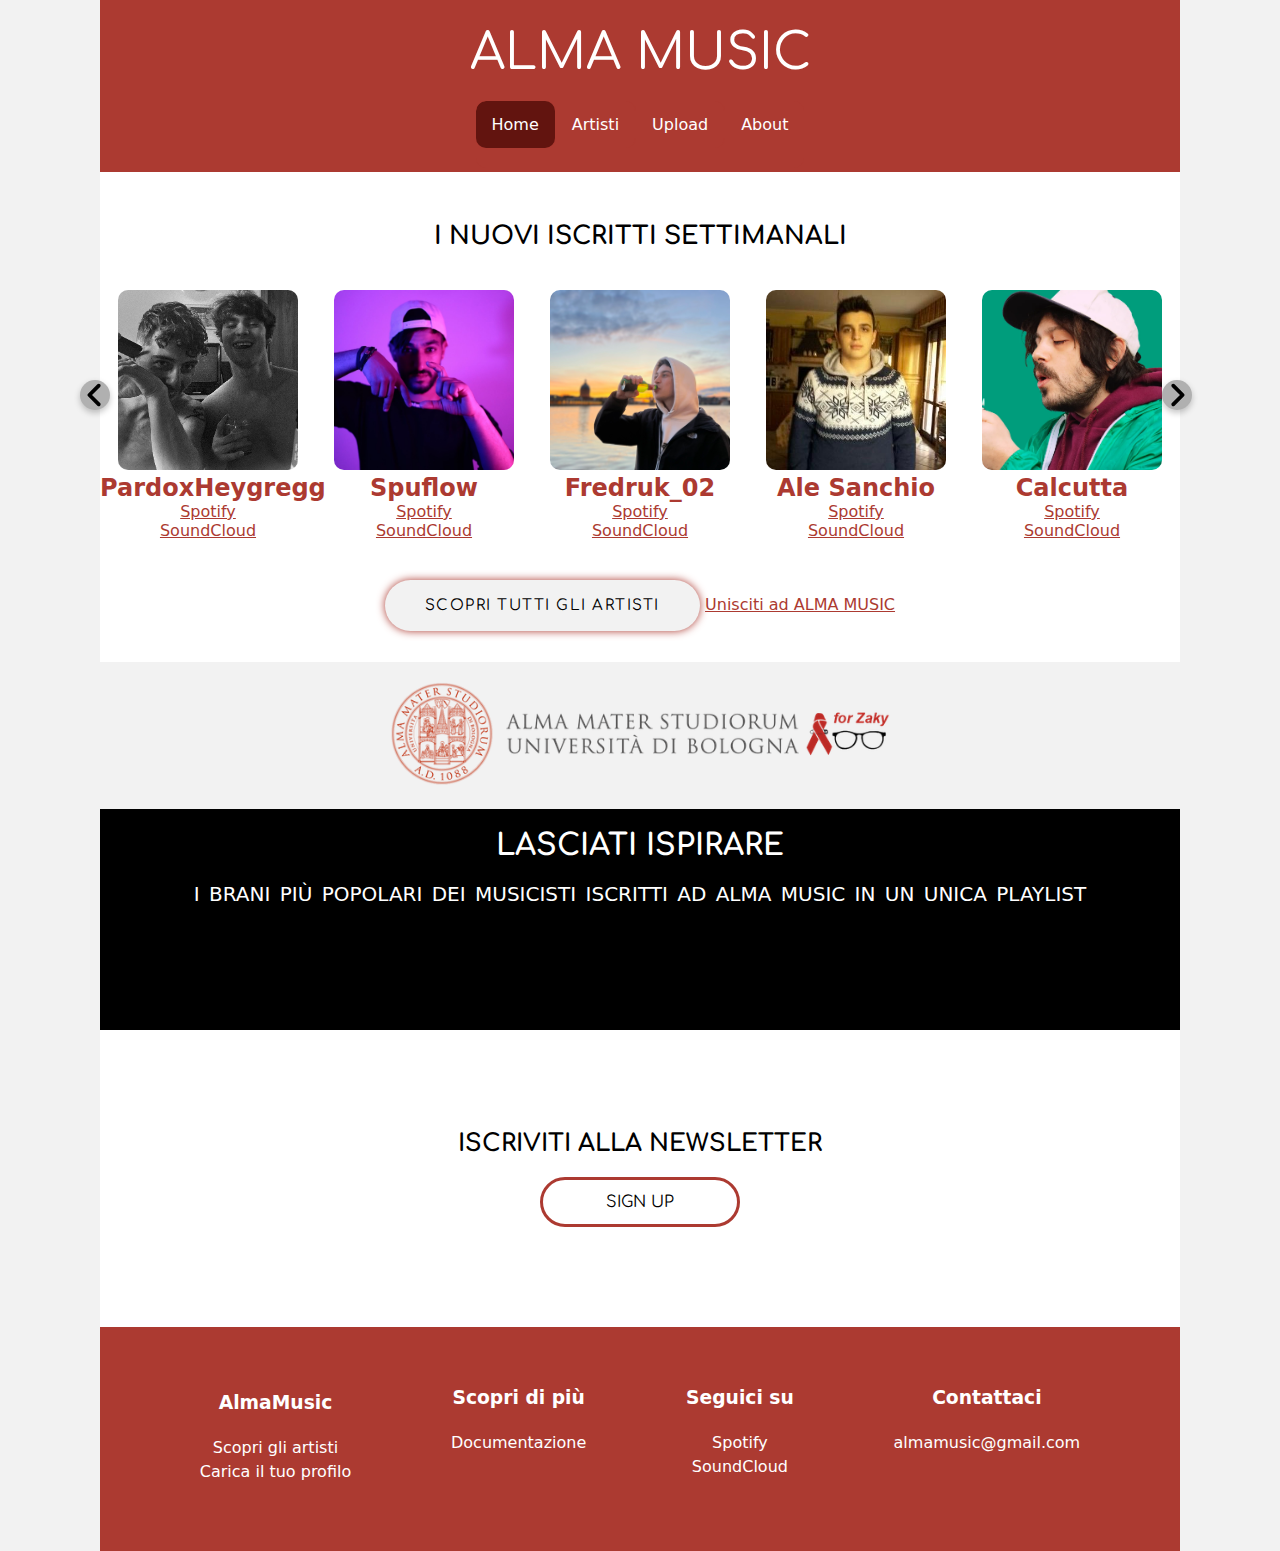
<file: index.html>
<!DOCTYPE html>
<html lang="en">
<head>
    <meta charset="UTF-8">
    <meta http-equiv="X-UA-Compatible" content="IE=edge">
    <meta name="viewport" content="width=device-width, initial-scale=1.0">
    <title>Alma Music/Home</title>
    <link rel="stylesheet" href="styles/index.css">
    <link rel="preconnect" href="https://fonts.googleapis.com">
    <link href="https://fonts.googleapis.com/css2?family=Comfortaa:wght@300&display=swap" rel="stylesheet">
    <link rel="preconnect" href="https://fonts.googleapis.com">
    <link rel="preconnect" href="https://fonts.googleapis.com">

    <link rel="preconnect" href="https://fonts.gstatic.com" crossorigin>
    <link href="https://fonts.googleapis.com/css2?family=Merriweather+Sans:wght@600&family=Rubik+Puddles&display=swap" rel="stylesheet">
    <script src="index.js" defer></script>
</head>
<body>
<!--header con alm4music + button modal + cose sopra-->
<div class="boxbody"> 
    <section class="top-nav">
        <div id="title">
          ALMA MUSIC
        </div>
        <div class='menu-button'></div>
      </label>
      <ul>
        <li><a class="active" href="#home">Home</a></li>
        <li><a href="artisti.html">Artisti</a></li>
        <li><a href="upload.html">Upload</a></li>
        <li style="float:right"><a href="about2.html">About</a></li>
      </ul>
    </section>

<!--Fare uno slider di immagini con artisti appena iscritti-->
        <div class="title-h1"><h1>I NUOVI ISCRITTI SETTIMANALI</h1></div>
        <div class="wrapper">
            <svg id="left" xmlns="http://www.w3.org/2000/svg" viewBox="0 0 320 512"><!--! Font Awesome Pro 6.4.0 by @fontawesome - https://fontawesome.com License - https://fontawesome.com/license (Commercial License) Copyright 2023 Fonticons, Inc. --><path d="M41.4 233.4c-12.5 12.5-12.5 32.8 0 45.3l160 160c12.5 12.5 32.8 12.5 45.3 0s12.5-32.8 0-45.3L109.3 256 246.6 118.6c12.5-12.5 12.5-32.8 0-45.3s-32.8-12.5-45.3 0l-160 160z"/></svg>
            <ul class="carousel">
                <li class="card">
                    <div class="img"><img src="images/pardoxheygregg 2.jpeg" alt="" draggable="false"></div>
                    <h2>PardoxHeygregg</h2>
                    <span><a href="">Spotify</a></span> <br>
                    <span><a href="">SoundCloud</a></span>
                </li>
                <li class="card">
                    <div class="img"><img src="images/souflouw 2.jpeg" alt="" draggable="false"></div>
                    <h2>Spuflow</h2>
                    <span><a href="">Spotify</a></span> <br>
                    <span><a href="">SoundCloud</a></span>
                </li>
                <li class="card">
                    <div class="img"><img src="images/IMG_2204.jpeg" alt="" draggable="fals"></div>
                    <h2>Fredruk_02</h2>
                    <span><a href="">Spotify</a></span> <br>
                    <span><a href="">SoundCloud</a></span>
                </li>
                <li class="card">
                    <div class="img"><img src="images/xTdbAKAM_400x400.jpeg" alt="" draggable="false"></div>
                    <h2>Ale Sanchio</h2>
                    <span><a href="">Spotify</a></span> <br>
                    <span><a href="">SoundCloud</a></span>
                </li>
                <li class="card">
                    <div class="img"><img src="images/calcutta-P.webp" alt="" draggable="false"></div>
                    <h2>Calcutta</h2>
                    <span><a href="">Spotify</a></span> <br>
                    <span><a href="">SoundCloud</a></span>
                </li>
                <li class="card">
                    <div class="img"><img src="images/Testo del paragrafo.png" alt="" draggable="false"></div>
                    <h2>Iscriviti</h2>
                    <span><a href="upload.html">Unisciti ad Alma Music</a></span> <br>
                </li>
                <li class="card">
                    <div class="img"><img src="images/Testo del paragrafo.png" alt="" draggable="false"></div>
                    <h2>Iscriviti</h2>
                    <span><a href="upload.html">Unisciti ad Alma Music</a></span> <br>
                </li>
                <li class="card">
                    <div class="img"><img src="images/Testo del paragrafo.png" alt="" draggable="false"></div>
                    <h2>Iscriviti</h2>
                    <span><a href="upload.html">Unisciti ad Alma Music</a></span> <br>
                </li>
                <li class="card">
                    <div class="img"><img src="images/Testo del paragrafo.png" alt="" draggable="false"></div>
                    <h2>Iscriviti</h2>
                    <span><a href="upload.html">Unisciti ad Alma Music</a></span> <br>
                </li>
                <li class="card">
                    <div class="img"><img src="images/Testo del paragrafo.png" alt="" draggable="false"></div>
                    <h2>Iscriviti</h2>
                    <span><a href="upload.html">Unisciti ad Alma Music</a></span> <br>
                </li>
            </ul>
            <svg id="right" xmlns="http://www.w3.org/2000/svg" viewBox="0 0 320 512"><!--! Font Awesome Pro 6.4.0 by @fontawesome - https://fontawesome.com License - https://fontawesome.com/license (Commercial License) Copyright 2023 Fonticons, Inc. --><path d="M278.6 233.4c12.5 12.5 12.5 32.8 0 45.3l-160 160c-12.5 12.5-32.8 12.5-45.3 0s-12.5-32.8 0-45.3L210.7 256 73.4 118.6c-12.5-12.5-12.5-32.8 0-45.3s32.8-12.5 45.3 0l160 160z"/></svg>
        </div>
        <div class="comandi">
            <a href="artisti.html" rel="noopener noreferrer" id="artisti"> SCOPRI TUTTI GLI ARTISTI </a> 
            <a href="https://docs.google.com/forms/d/e/1FAIpQLSe_JraDV684ypEtyK1eOpJzOauBrz1YJmqWPA2iJTk2-0vs1g/viewform" target="_blank" rel="noopener noreferrer">Unisciti ad ALMA MUSIC</a>
        </div>
        
       
    

<!--LOGO ALMA-->

<div class="logoscritta">
    <img src="images/logo.png" alt="">
</div>

<!--LASCIATI ISPIRARE - playlist spotify-->
<div id="spotifybox">
   <h2>LASCIATI ISPIRARE</h2>
   <p>I BRANI PIÙ POPOLARI DEI MUSICISTI ISCRITTI AD ALMA MUSIC IN UN UNICA PLAYLIST</p>
    <iframe style="border-radius:12px" src="https://open.spotify.com/embed/playlist/4fRbbx1nhiLrSWyFSTwY8P?utm_source=generator&theme=0" frameBorder="0" allowfullscreen="" allow="autoplay; clipboard-write; encrypted-media; fullscreen; picture-in-picture" loading="lazy"></iframe>
</div>

<!--ISCRIZIONE A NEWSLETTER-->
<div class="newsletter">
    <h2 class="newsletter">ISCRIVITI ALLA NEWSLETTER</h2>
    <button id="myBtn" class="newsletter">SIGN UP</button>
</div>
    <!-- finestra MODAL -->
<div id="myModal" class="modal">
    <!--Box MODAL -->
    <div class="boxmodal">
        <span class="close"> <svg xmlns="http://www.w3.org/2000/svg" viewBox="0 0 384 512"><path d="M376.6 84.5c11.3-13.6 9.5-33.8-4.1-45.1s-33.8-9.5-45.1 4.1L192 206 56.6 43.5C45.3 29.9 25.1 28.1 11.5 39.4S-3.9 70.9 7.4 84.5L150.3 256 7.4 427.5c-11.3 13.6-9.5 33.8 4.1 45.1s33.8 9.5 45.1-4.1L192 306 327.4 468.5c11.3 13.6 31.5 15.4 45.1 4.1s15.4-31.5 4.1-45.1L233.7 256 376.6 84.5z"/></svg></span>
        
        <iframe src="https://docs.google.com/forms/d/e/1FAIpQLSfaSXPl24DNutCJyMBwwWRJx37j4S-FcrYpEXHcBoEk7sUIbA/viewform?embedded=true" width="700" height="700" frameborder="0" marginheight="0" marginwidth="0">Caricamento…</iframe>
        <a href="">Modulo <br> iscrizione <br> newsletter</a>

        


    </div>
</div>
        <!--js della newsletter-->
            <script>
                var modal = document.getElementById("myModal");
                var btn = document.getElementById("myBtn");
                var span = document.getElementsByClassName("close")[0];
                btn.onclick = function() {
                modal.style.display = "block";
                }

                span.onclick = function() {
                modal.style.display = "none";
                }
                
                window.onclick = function(event) {
                if (event.target == modal) {
                    modal.style.display = "none";
                }
                }
                </script>
                
                <script>
                    const openModalBtn = document.getElementById("open-modal");
                    const closeModalBtn = document.getElementById("close-modal");
                    const modal = document.getElementById("modal")
            
                    openModalBtn.addEventListener("click", openModal);
                    closeModalBtn.addEventListener("click", closeModal);
            
                    function openModal (){
                        console.log ("apro modal");
                        modal.classList.remove ("hidden")
                    }
                    function closeModal () {
                        console.log("chiudo modal")
                        modal.classList.add("hidden")
                    }
                </script>
<!--FOOTER-->
    <footer id="flexFooter">
        <div class="footerCol">
            <a>
                <h3 class="footerTitles" style="color: white; font-weight: 600;">AlmaMusic</h3>
            </a>
            <div class="footerLink">
                <a href="artisti.html" style="color: #ffffff" target="_blank">Scopri gli artisti</a>
            </div>
      
            <div class="footerLink">
                <a href="upload.html" style="color: #ffffff" target="_blank">Carica il tuo profilo</a>
            </div>
        </div>
        
        <div class="footerCol">
            <h3 class="footerTitles" style="color: white; font-weight: 600;">Scopri di più</h3>
            
            <div class="footerLink">
                  <a href="documentazione.html" style="color: #ffffff" target="_blank">Documentazione</a>
              </div>
        
        </div>
          
          <div class="footerCol">
              <h3 class="footerTitles" style="color: white; font-weight: 600;">Seguici su</h3>
              <div class="footerLink">
                  <a href="https://www.instagram.com/kiwiwidget/" style="color: #ffffff" target="_blank">Spotify</a>
              </div>
              <div class="footerLink">
                  <a href="https://www.twitter.com/kiwiwidget/" style="color: #ffffff" target="_blank">SoundCloud</a>
              </div>
          </div>
        
          <div class="footerCol">
            <h3 class="footerTitles" style="color: white; font-weight: 600;">Contattaci</h3>
            <div class="footerLink">
                <a href="" style="color: #ffffff" target="_blank">almamusic@gmail.com</a>
            </div>
        </div>
    </footer>
</div>
</body>
</html>
</file>
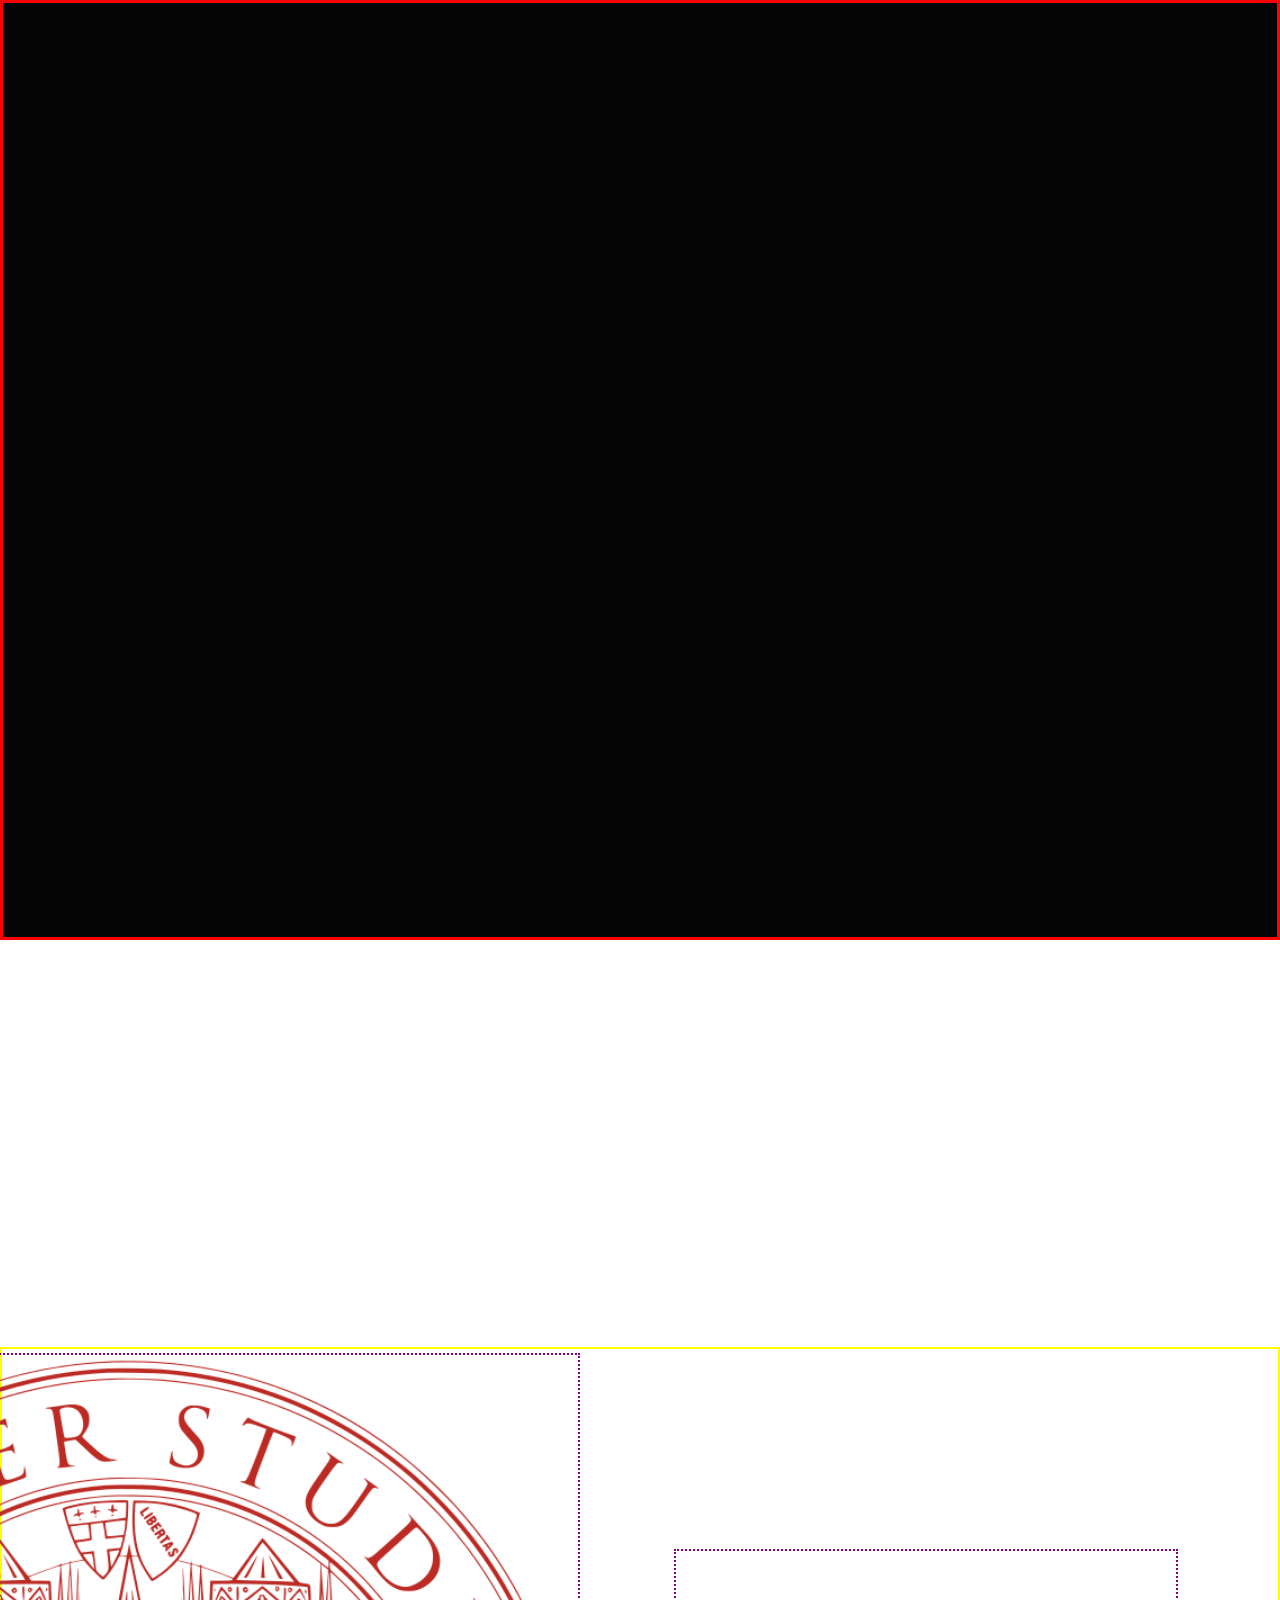
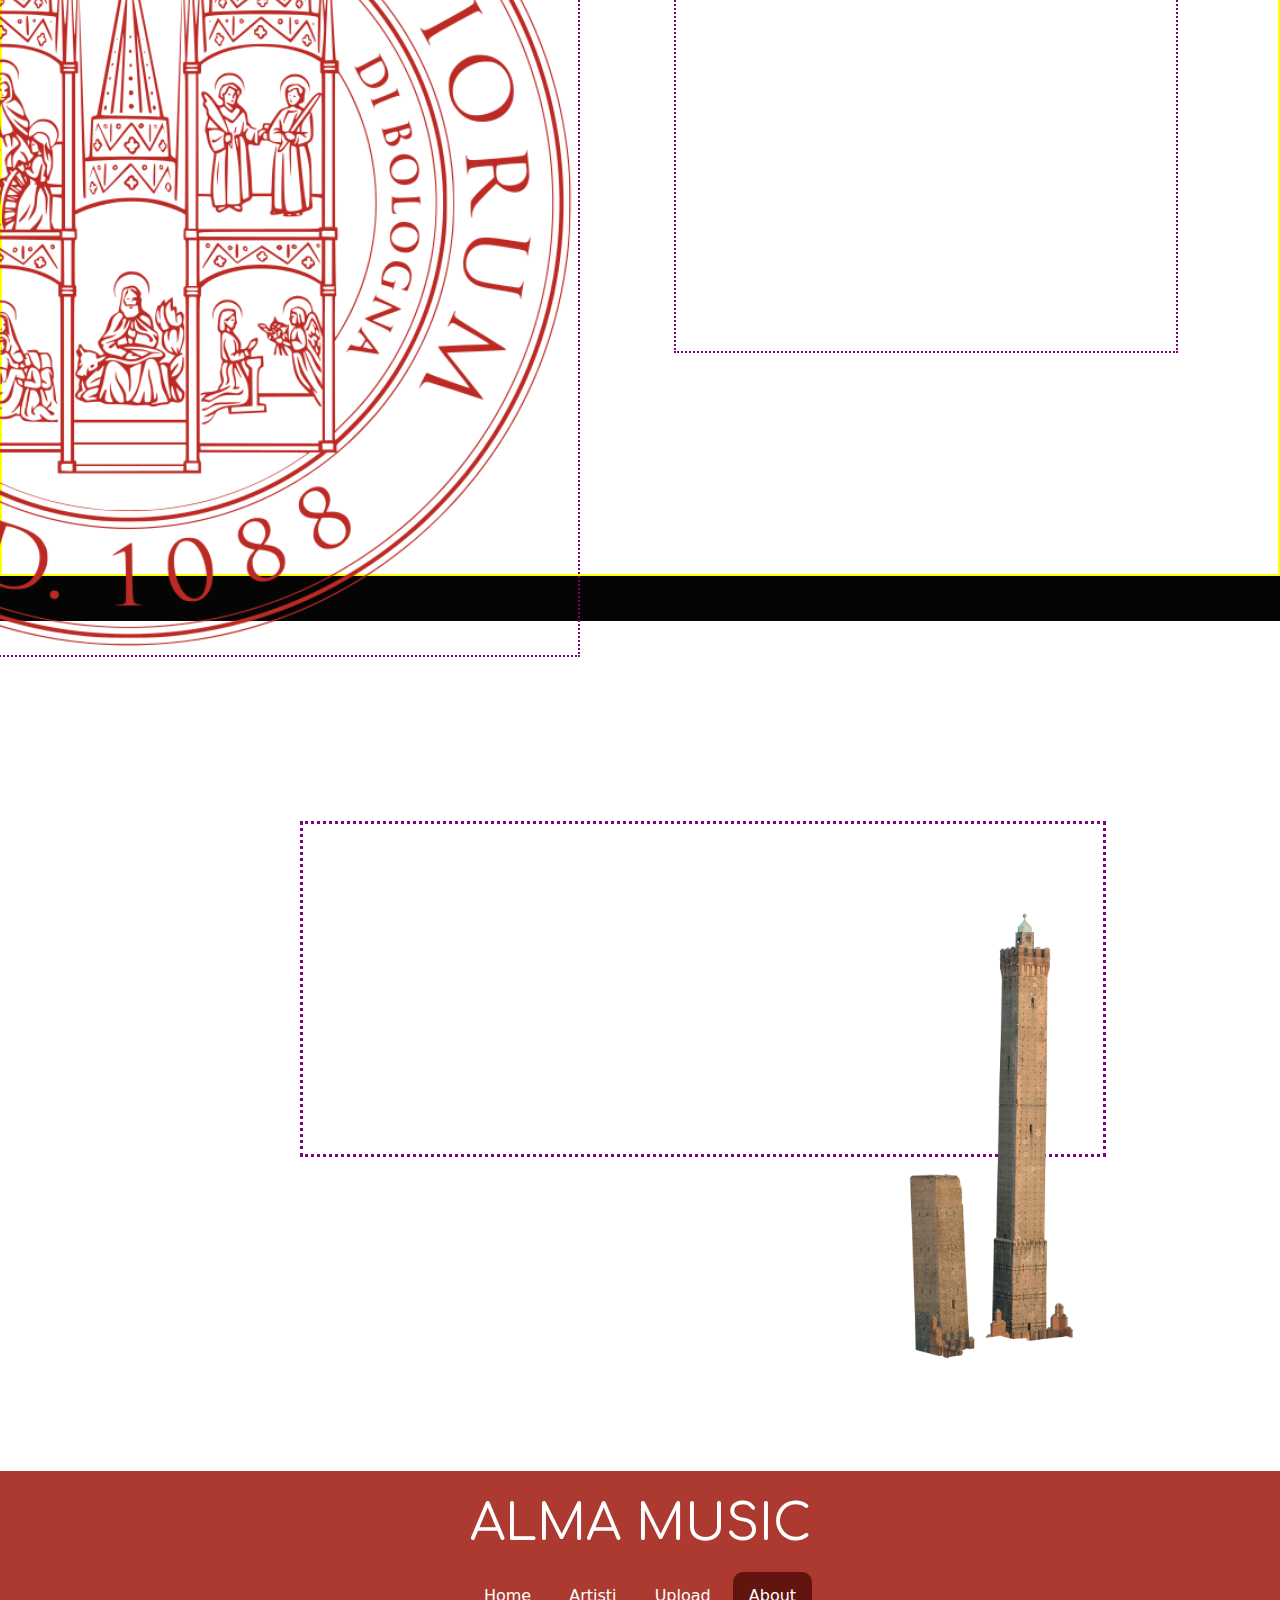
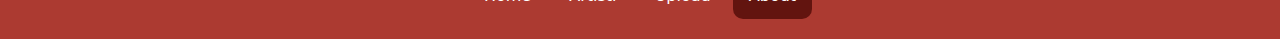
<file: about.html>
<!DOCTYPE html>
<html lang="en">
<head>
    <meta charset="UTF-8">
    <meta http-equiv="X-UA-Compatible" content="IE=edge">
    <meta name="viewport" content="width=device-width, initial-scale=1.0">
    <title>Alma Music/About</title>
    <link rel="stylesheet" href="styles/about.css">
    <link rel="preconnect" href="https://fonts.googleapis.com">
    <link href="https://fonts.googleapis.com/css2?family=Comfortaa:wght@300&display=swap" rel="stylesheet">
    <link rel="preconnect" href="https://fonts.googleapis.com">
    <link rel="preconnect" href="https://fonts.googleapis.com">

    <link rel="preconnect" href="https://fonts.gstatic.com" crossorigin>
    <link href="https://fonts.googleapis.com/css2?family=Merriweather+Sans:wght@600&family=Rubik+Puddles&display=swap" rel="stylesheet">
    <script src="artisti.js" defer></script>

    <link rel="preconnect" href="https://fonts.googleapis.com">
    <link rel="preconnect" href="https://fonts.gstatic.com" crossorigin>
    <link href="https://fonts.googleapis.com/css2?family=Merriweather+Sans:wght@600&family=Raleway:wght@800&family=Rubik+Puddles&display=swap" rel="stylesheet">
</head>
<body>

  <!--TITLE di about -->
  <div class="title">
    <h1>ALMA <br> MUSIC</h1>
</div>

  <!--SOTTOTITOLO di about-->
  </div> 
    <div class="panel">
        <div class="container">
          <p class="watch fade-in intro">Music by students</p>
          <h2 class="watch fade-in title-big">For students.</h2>
        </div>
    </div>
   </div>

    <div id="box-2">
      <div class="box-2word">
      <h2 class="watch fade-out title-big-2">Alma Music</h2>
      <p class="watch fade-back paragrafo"> Un modo per conoscere e far conoscere nuova musica. </p>
      </div>
      <img src="images/unibologna.png" alt="" id="img-logo">
    </div>

        

        <!---
        <div id="flexBox" class="flex">
          <div class="flexCol">
              <h3 class="flexTitle" style="color: white; font-weight: 600;">Lorem</h3>
              <div class="flexLink">
                  <p>Lorem ipsum dolor sit amet consectetur adipisicing elit.</p>
              </div>
          </div>
      
          <div class="flexCol">
            <h3 class="flexTitle" style="color: white; font-weight: 600;">Lorem</h3>
            <div class="flexLink">
                <p>Lorem ipsum dolor sit amet consectetur adipisicing elit.</p>
            </div>
          </div>
      
          <div class="flexCol">
            <h3 class="flexTitle" style="color: white; font-weight: 600;">Lorem</h3>
            <div class="flexLink">
              <p>Lorem ipsum dolor sit amet consectetur adipisicing elit.</p>
            </div>
          </div>
        </div> -->
  
      <div id="box-3">
        <div id="boxparagrafo-3">
          <h2 class="watch fade-bro title-big-3">Alma Mater</h2>
          <p class="watch fade-back paragrafo-3">L'accesso al sito è consentito esclusivamente agli studenti dell'Alma Mater</p>
        </div>   
          <img src="images/bologna-torri.png" alt="" class="fade-stro">   
      </div>

      
        <section class="top-nav">
          <div id="title">
            ALMA MUSIC
          </div>
          <div class='menu-button'></div>
        </label>
        <ul>
          <li><a href="index.html">Home</a></li>
          <li><a href="artisti.html" >Artisti</a></li>
          <li><a href="upload2.html">Upload</a></li>
          <li ><a class="active">About</a></li>
        </ul>
      </section>
     

  

  

            <!-- JS di apple-->
            <script>
              var elements_to_watch = document.querySelectorAll('.watch');

              var callback = function(items) {
                items.forEach ((item) => {
                  if(item.isIntersecting) {
                    item.target.classList.add("in-page");
                  } else {
                    item.target.classList.remove ("in-page");
                  }
                });
               }
                
              var observer = new IntersectionObserver(callback, {threshold:0.6});

              elements_to_watch.forEach((element) => {
                observer.observe(element);
            });
            </script>


</body>
</html>
</file>
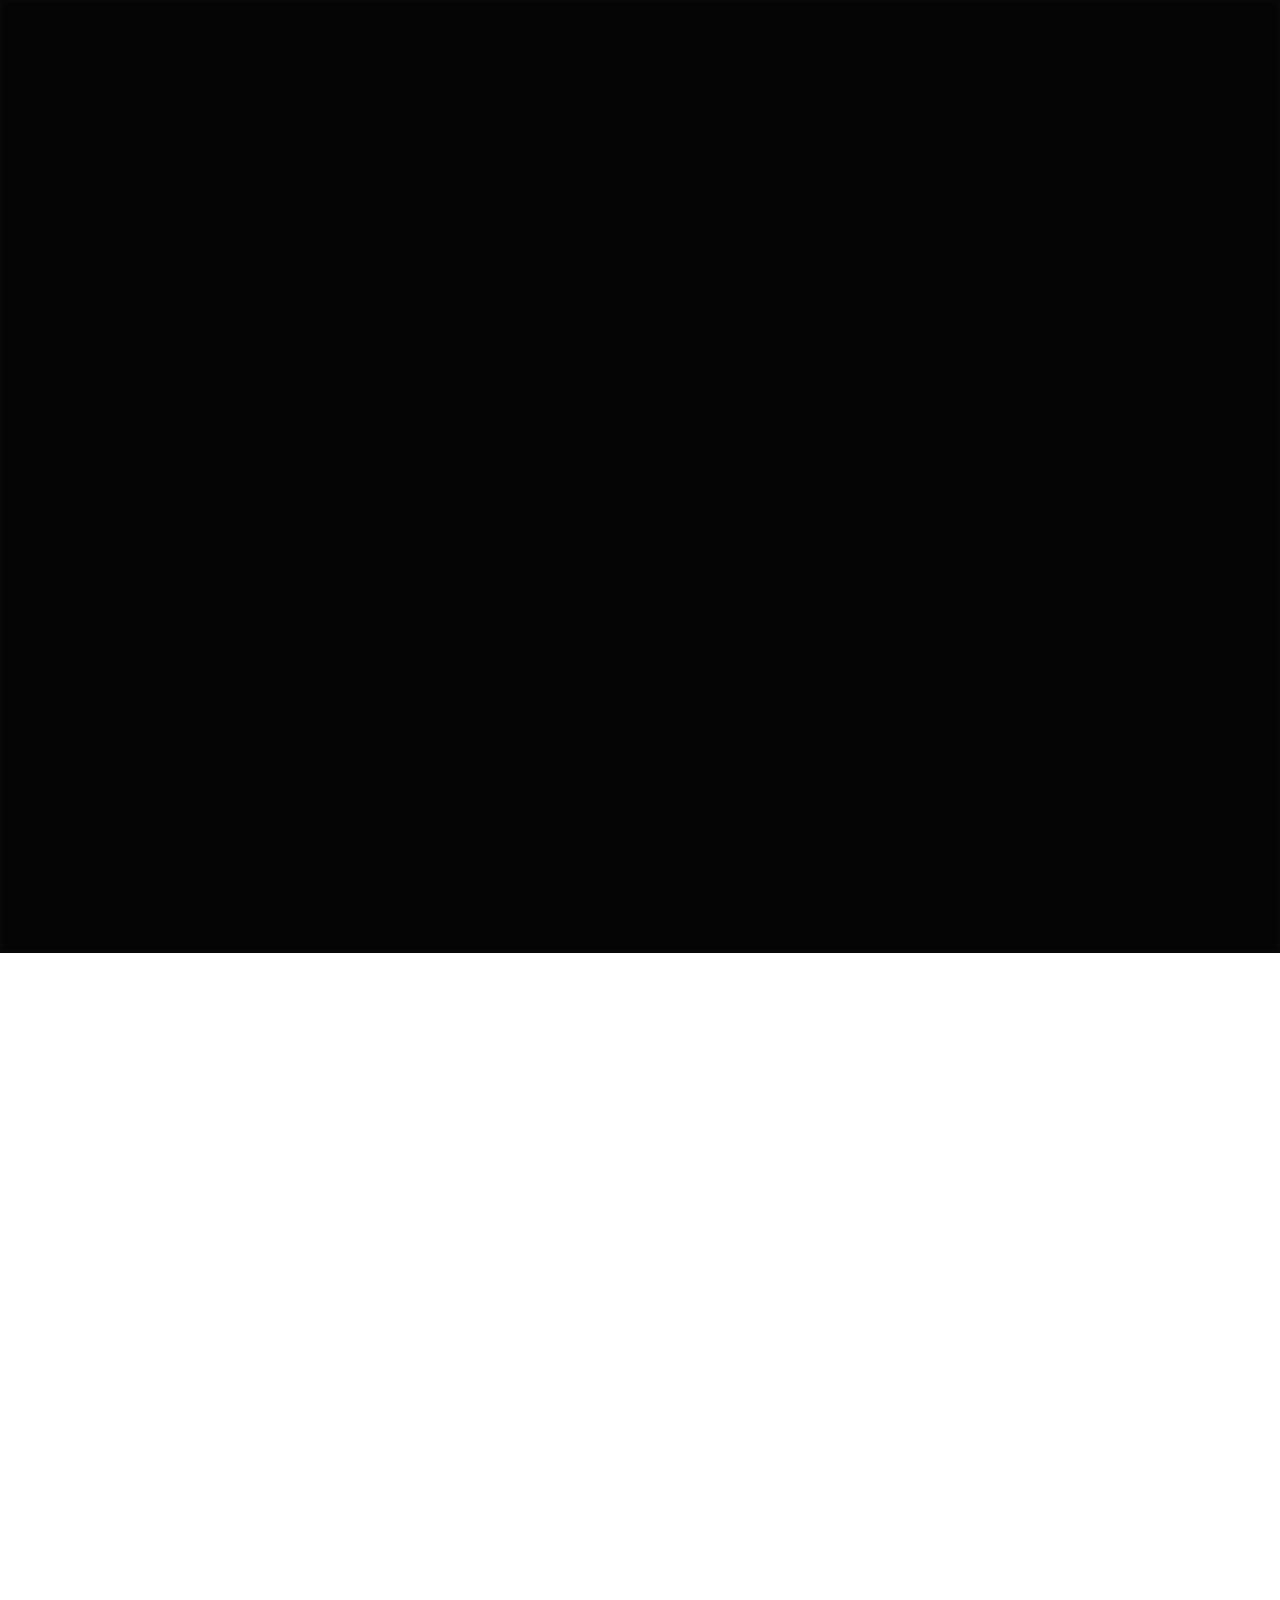
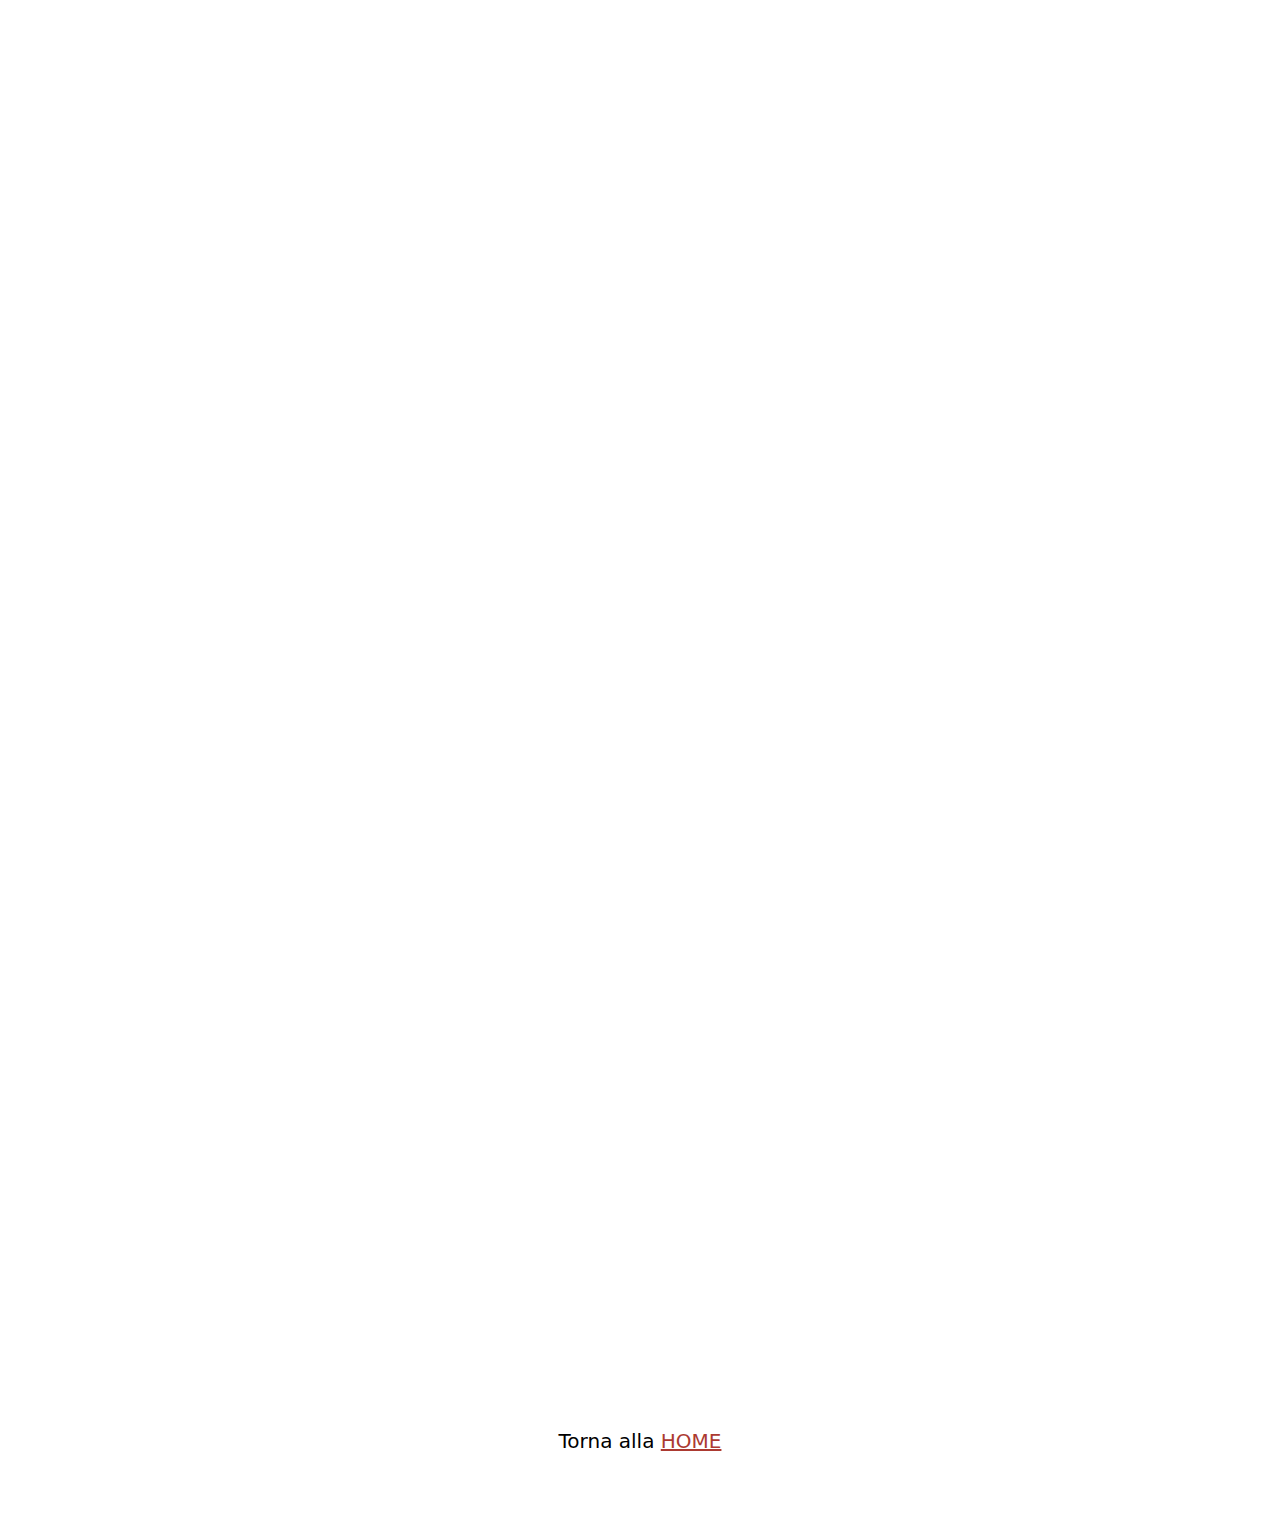
<file: about2.html>
<!DOCTYPE html>
<html lang="en">
<head>
    <meta charset="UTF-8">
    <meta http-equiv="X-UA-Compatible" content="IE=edge">
    <meta name="viewport" content="width=device-width, initial-scale=1.0">
    <title>About</title>
    <link rel="stylesheet" href="styles/about2.css">
</head>
<body>
    <div class="title">
        <h1>ALMA <br> MUSIC</h1>
    </div>

    <div class="panel">
        <h2 class="watch fade-in">Music by students</h2>
        <h3 class="watch fade-in">for students</h3>
    </div>

    <div class="box-1">
        <div id="text-1">
            <h2 class="watch fade-in">La forza della community </h2>
            <p class="watch fade-in">Alma Music offre la possiblità a tutti gli studenti appassionati di musica di scoprire nuove canzoni e nuovi artisti direttamente tra gli studenti della loro stessa università.</p>
            <h3 class="watch fade-in">Scoprire e far scoprire nuove canzoni</h3>
        </div>
        <img src="images/logouniboartisti copia.png" alt="" class="watch fade-in" width="400px">
    </div>

    <div class="box-2">
        <div id="text-2">
            <h2 class="watch fade-in">Non lasciarti condizionare dal genere musicale</h2>
            <h3 class="watch fade-in">Ascolta la playlist con i brani più popolari di tutti i musicisiti iscritti al sito</h3>
        </div>
    </div>

    <div id="box-3">
        <div id="boxparagrafo-3">
          <p class="watch fade-in">L'accesso al sito è consentito esclusivamente agli studenti dell'Alma Mater</p>
        </div>   
          <img src="images/bologna-torri.png" alt="" class="watch fade-in">   
      </div>

      <div class="box-4">
        <div id="text-4">
            <p>Torna alla <a href="index.html">HOME</a></p>
        </div>
      </div>

    <!-- JS di apple-->
    <script>
        var elements_to_watch = document.querySelectorAll('.watch');

        var callback = function(items) {
          items.forEach ((item) => {
            if(item.isIntersecting) {
              item.target.classList.add("in-page");
            } else {
              item.target.classList.remove ("in-page");
            }
          });
         }
          
        var observer = new IntersectionObserver(callback, {threshold:0.6});

        elements_to_watch.forEach((element) => {
          observer.observe(element);
      });
      </script>
</body>
</html>
</file>
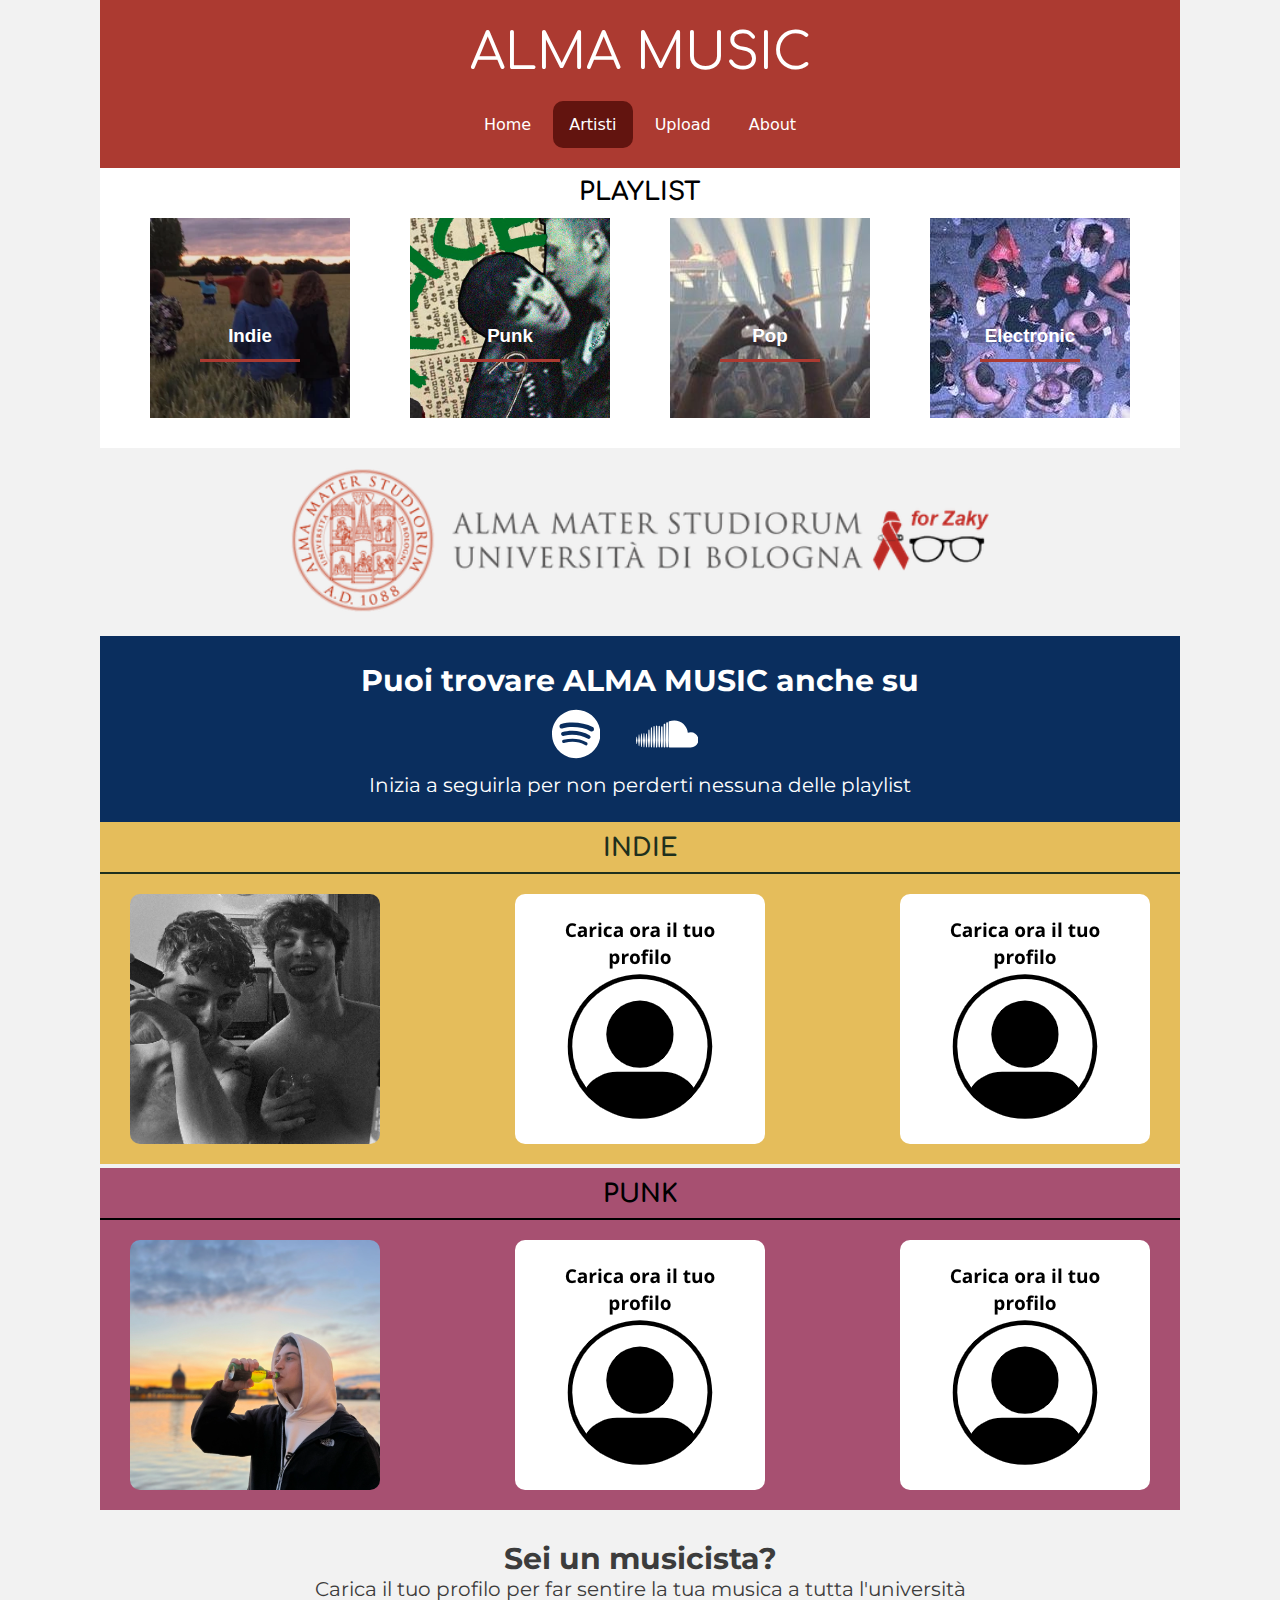
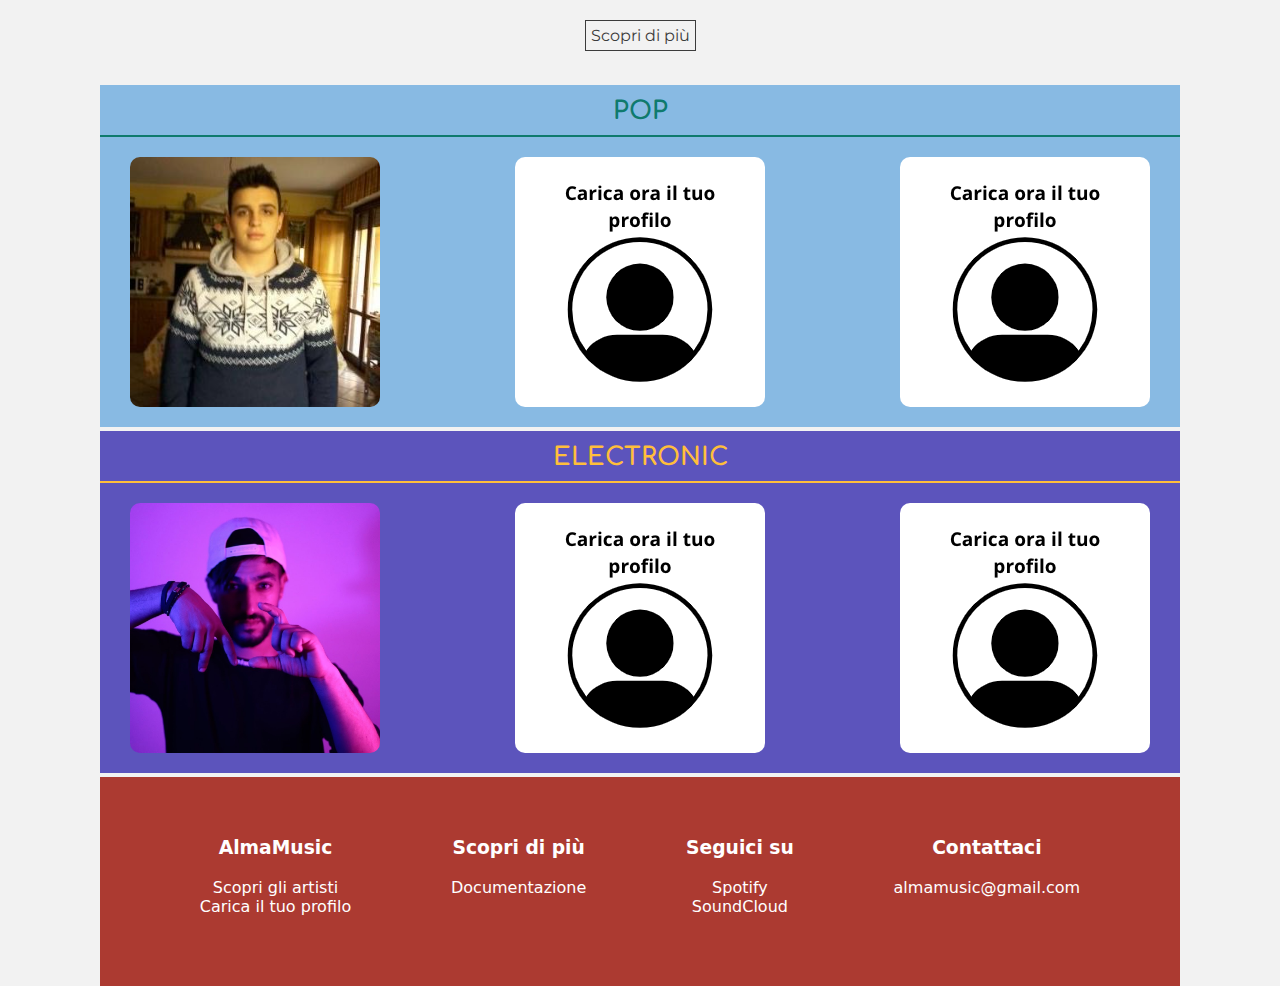
<file: artisti.html>
<!DOCTYPE html>
<html lang="en">
<head>
    <meta charset="UTF-8">
    <meta http-equiv="X-UA-Compatible" content="IE=edge">
    <meta name="viewport" content="width=device-width, initial-scale=1.0">
    <title>Alma Music/Artisti</title>
    <link rel="stylesheet" href="styles/artisti.css">
    <link rel="preconnect" href="https://fonts.googleapis.com">
    <link href="https://fonts.googleapis.com/css2?family=Comfortaa:wght@300&display=swap" rel="stylesheet">
    <link rel="preconnect" href="https://fonts.googleapis.com">
    <link rel="preconnect" href="https://fonts.googleapis.com">

    <link rel="preconnect" href="https://fonts.gstatic.com" crossorigin>
    <link href="https://fonts.googleapis.com/css2?family=Merriweather+Sans:wght@600&family=Rubik+Puddles&display=swap" rel="stylesheet">
    <!--Link FontAwesome-->
    <link rel="stylesheet" href="https://cdnjs.cloudflare.com/ajax/libs/font-awesome/4.7.0/css/font-awesome.min.css">
    <script src="artisti.js" defer></script>
    <script src="punk.js" defer></script>


    <link rel="preconnect" href="https://fonts.googleapis.com">
    <link rel="preconnect" href="https://fonts.gstatic.com" crossorigin>
    <link href="https://fonts.googleapis.com/css2?family=Montserrat:wght@300&display=swap" rel="stylesheet">
</head>
<body>
    <!--HEADER -->
    <div class="boxbody">
        <section class="top-nav">
            <div id="title">
              ALMA MUSIC
            </div>
            <div class='menu-button'></div>
          </label>
          <ul>
            <li><a href="index.html">Home</a></li>
            <li><a class="active" >Artisti</a></li>
            <li><a href="upload.html">Upload</a></li>
            <li ><a href="about2.html">About</a></li>
          </ul>
        </section>
    

        <!--artist-->

        
        <div class="title-play">
            <h2>PLAYLIST</h2>
        </div>

        <div class="playlistbox">
            <ul id="playlist1">
                <div class="play1" id="indie">
                    <img src="/images/indie1.webp" alt="">
                    <h3> <button id="myBtn" class="newsletter"> <a href="https://open.spotify.com/playlist/4SXm4E5NbybCOgsbQZyKt2?si=45b0813b35d747e3" target="_blank" rel="noopener noreferrer">Indie</button> </a> </h3>
                </div>
                <div class="play1" id="punk">
                    <img src="/images/punk1.png" alt="">
                    <h3> <button id="myBtn" class="newsletter"> <a href="https://open.spotify.com/playlist/6ltQkjAAJ5PF4NrbaKpRMU?si=d85beca5fb8342f4" target="_blank" rel="noopener noreferrer">Punk</button> </a> </h3>
                </div>
                <div class="play1" id="pop">
                    <img src="/images/pop4.jpeg" alt="">
                    <h3> <button id="myBtn" class="newsletter"> <a href="https://open.spotify.com/playlist/7uvyLxfMAPykrS9aPhnxFe?si=9b8f44015c14423a" target="_blank" rel="noopener noreferrer">Pop</button> </a> </h3>
                </div>
                <div class="play1" id="electronic">
                    <img src="/images/electronic3.jpeg" alt="">
                    <h3> <button id="myBtn" class="newsletter"> <a href="https://open.spotify.com/playlist/6jiZCsyDZ8AQTkbHee4ROq?si=34dfbc7d31a04e49" target="_blank" rel="noopener noreferrer">Electronic</button> </a> </h3>
                </div>
        
            </ul>
        </div>

        <div class="logo">
        <img src="images/logo.png" alt="">
        </div>

        <div class="boxsegui">
            <h3>Puoi trovare ALMA MUSIC anche su</h3>
            <a href="https://open.spotify.com/user/31kdcy4h2n5zztxrozwnivgcfcfi?si=b3b318b7e8d9444b" target="_blank" rel="noopener noreferrer"><svg xmlns="http://www.w3.org/2000/svg" height="1em" viewBox="0 0 496 512"><style>svg{fill:whitesmoke}</style><path d="M248 8C111.1 8 0 119.1 0 256s111.1 248 248 248 248-111.1 248-248S384.9 8 248 8zm100.7 364.9c-4.2 0-6.8-1.3-10.7-3.6-62.4-37.6-135-39.2-206.7-24.5-3.9 1-9 2.6-11.9 2.6-9.7 0-15.8-7.7-15.8-15.8 0-10.3 6.1-15.2 13.6-16.8 81.9-18.1 165.6-16.5 237 26.2 6.1 3.9 9.7 7.4 9.7 16.5s-7.1 15.4-15.2 15.4zm26.9-65.6c-5.2 0-8.7-2.3-12.3-4.2-62.5-37-155.7-51.9-238.6-29.4-4.8 1.3-7.4 2.6-11.9 2.6-10.7 0-19.4-8.7-19.4-19.4s5.2-17.8 15.5-20.7c27.8-7.8 56.2-13.6 97.8-13.6 64.9 0 127.6 16.1 177 45.5 8.1 4.8 11.3 11 11.3 19.7-.1 10.8-8.5 19.5-19.4 19.5zm31-76.2c-5.2 0-8.4-1.3-12.9-3.9-71.2-42.5-198.5-52.7-280.9-29.7-3.6 1-8.1 2.6-12.9 2.6-13.2 0-23.3-10.3-23.3-23.6 0-13.6 8.4-21.3 17.4-23.9 35.2-10.3 74.6-15.2 117.5-15.2 73 0 149.5 15.2 205.4 47.8 7.8 4.5 12.9 10.7 12.9 22.6 0 13.6-11 23.3-23.2 23.3z"/></svg></a>
            <a href="https://it.wikipedia.org/wiki/Ciao" target="_blank" rel="noopener noreferrer"><svg xmlns="http://www.w3.org/2000/svg" height="1em" viewBox="0 0 640 512"><style>svg{fill:whitesmoke}</style><path d="M111.4 256.3l5.8 65-5.8 68.3c-.3 2.5-2.2 4.4-4.4 4.4s-4.2-1.9-4.2-4.4l-5.6-68.3 5.6-65c0-2.2 1.9-4.2 4.2-4.2 2.2 0 4.1 2 4.4 4.2zm21.4-45.6c-2.8 0-4.7 2.2-5 5l-5 105.6 5 68.3c.3 2.8 2.2 5 5 5 2.5 0 4.7-2.2 4.7-5l5.8-68.3-5.8-105.6c0-2.8-2.2-5-4.7-5zm25.5-24.1c-3.1 0-5.3 2.2-5.6 5.3l-4.4 130 4.4 67.8c.3 3.1 2.5 5.3 5.6 5.3 2.8 0 5.3-2.2 5.3-5.3l5.3-67.8-5.3-130c0-3.1-2.5-5.3-5.3-5.3zM7.2 283.2c-1.4 0-2.2 1.1-2.5 2.5L0 321.3l4.7 35c.3 1.4 1.1 2.5 2.5 2.5s2.2-1.1 2.5-2.5l5.6-35-5.6-35.6c-.3-1.4-1.1-2.5-2.5-2.5zm23.6-21.9c-1.4 0-2.5 1.1-2.5 2.5l-6.4 57.5 6.4 56.1c0 1.7 1.1 2.8 2.5 2.8s2.5-1.1 2.8-2.5l7.2-56.4-7.2-57.5c-.3-1.4-1.4-2.5-2.8-2.5zm25.3-11.4c-1.7 0-3.1 1.4-3.3 3.3L47 321.3l5.8 65.8c.3 1.7 1.7 3.1 3.3 3.1 1.7 0 3.1-1.4 3.1-3.1l6.9-65.8-6.9-68.1c0-1.9-1.4-3.3-3.1-3.3zm25.3-2.2c-1.9 0-3.6 1.4-3.6 3.6l-5.8 70 5.8 67.8c0 2.2 1.7 3.6 3.6 3.6s3.6-1.4 3.9-3.6l6.4-67.8-6.4-70c-.3-2.2-2-3.6-3.9-3.6zm241.4-110.9c-1.1-.8-2.8-1.4-4.2-1.4-2.2 0-4.2.8-5.6 1.9-1.9 1.7-3.1 4.2-3.3 6.7v.8l-3.3 176.7 1.7 32.5 1.7 31.7c.3 4.7 4.2 8.6 8.9 8.6s8.6-3.9 8.6-8.6l3.9-64.2-3.9-177.5c-.4-3-2-5.8-4.5-7.2zm-26.7 15.3c-1.4-.8-2.8-1.4-4.4-1.4s-3.1.6-4.4 1.4c-2.2 1.4-3.6 3.9-3.6 6.7l-.3 1.7-2.8 160.8s0 .3 3.1 65.6v.3c0 1.7.6 3.3 1.7 4.7 1.7 1.9 3.9 3.1 6.4 3.1 2.2 0 4.2-1.1 5.6-2.5 1.7-1.4 2.5-3.3 2.5-5.6l.3-6.7 3.1-58.6-3.3-162.8c-.3-2.8-1.7-5.3-3.9-6.7zm-111.4 22.5c-3.1 0-5.8 2.8-5.8 6.1l-4.4 140.6 4.4 67.2c.3 3.3 2.8 5.8 5.8 5.8 3.3 0 5.8-2.5 6.1-5.8l5-67.2-5-140.6c-.2-3.3-2.7-6.1-6.1-6.1zm376.7 62.8c-10.8 0-21.1 2.2-30.6 6.1-6.4-70.8-65.8-126.4-138.3-126.4-17.8 0-35 3.3-50.3 9.4-6.1 2.2-7.8 4.4-7.8 9.2v249.7c0 5 3.9 8.6 8.6 9.2h218.3c43.3 0 78.6-35 78.6-78.3.1-43.6-35.2-78.9-78.5-78.9zm-296.7-60.3c-4.2 0-7.5 3.3-7.8 7.8l-3.3 136.7 3.3 65.6c.3 4.2 3.6 7.5 7.8 7.5 4.2 0 7.5-3.3 7.5-7.5l3.9-65.6-3.9-136.7c-.3-4.5-3.3-7.8-7.5-7.8zm-53.6-7.8c-3.3 0-6.4 3.1-6.4 6.7l-3.9 145.3 3.9 66.9c.3 3.6 3.1 6.4 6.4 6.4 3.6 0 6.4-2.8 6.7-6.4l4.4-66.9-4.4-145.3c-.3-3.6-3.1-6.7-6.7-6.7zm26.7 3.4c-3.9 0-6.9 3.1-6.9 6.9L227 321.3l3.9 66.4c.3 3.9 3.1 6.9 6.9 6.9s6.9-3.1 6.9-6.9l4.2-66.4-4.2-141.7c0-3.9-3-6.9-6.9-6.9z"/></svg></a>           
            <p>Inizia a seguirla per non perderti nessuna delle playlist</p>
        </div>



        <div class="titlegenere" id="titleindie">
            <h2>INDIE</h2>
        </div>

        <div class="mainprova">
            <ul id="lineindie">
                <div class="wrapprova" id="pardoxheygregg">
                    <img src="/images/pardoxheygregg 2.jpeg" alt="">
                    <h3>PardoxHeygregg</h3>
                    <h6><a href="https://www.unibo.it/it" target="_blank" rel="noopener noreferrer"><svg xmlns="http://www.w3.org/2000/svg" height="1em" viewBox="0 0 496 512"><style>svg{fill:whitesmoke}</style><path d="M248 8C111.1 8 0 119.1 0 256s111.1 248 248 248 248-111.1 248-248S384.9 8 248 8zm100.7 364.9c-4.2 0-6.8-1.3-10.7-3.6-62.4-37.6-135-39.2-206.7-24.5-3.9 1-9 2.6-11.9 2.6-9.7 0-15.8-7.7-15.8-15.8 0-10.3 6.1-15.2 13.6-16.8 81.9-18.1 165.6-16.5 237 26.2 6.1 3.9 9.7 7.4 9.7 16.5s-7.1 15.4-15.2 15.4zm26.9-65.6c-5.2 0-8.7-2.3-12.3-4.2-62.5-37-155.7-51.9-238.6-29.4-4.8 1.3-7.4 2.6-11.9 2.6-10.7 0-19.4-8.7-19.4-19.4s5.2-17.8 15.5-20.7c27.8-7.8 56.2-13.6 97.8-13.6 64.9 0 127.6 16.1 177 45.5 8.1 4.8 11.3 11 11.3 19.7-.1 10.8-8.5 19.5-19.4 19.5zm31-76.2c-5.2 0-8.4-1.3-12.9-3.9-71.2-42.5-198.5-52.7-280.9-29.7-3.6 1-8.1 2.6-12.9 2.6-13.2 0-23.3-10.3-23.3-23.6 0-13.6 8.4-21.3 17.4-23.9 35.2-10.3 74.6-15.2 117.5-15.2 73 0 149.5 15.2 205.4 47.8 7.8 4.5 12.9 10.7 12.9 22.6 0 13.6-11 23.3-23.2 23.3z"/></svg></a> <a href="https://it.wikipedia.org/wiki/Ciao" target="_blank" rel="noopener noreferrer"><svg xmlns="http://www.w3.org/2000/svg" height="1em" viewBox="0 0 640 512"><style>svg{fill:whitesmoke}</style><path d="M111.4 256.3l5.8 65-5.8 68.3c-.3 2.5-2.2 4.4-4.4 4.4s-4.2-1.9-4.2-4.4l-5.6-68.3 5.6-65c0-2.2 1.9-4.2 4.2-4.2 2.2 0 4.1 2 4.4 4.2zm21.4-45.6c-2.8 0-4.7 2.2-5 5l-5 105.6 5 68.3c.3 2.8 2.2 5 5 5 2.5 0 4.7-2.2 4.7-5l5.8-68.3-5.8-105.6c0-2.8-2.2-5-4.7-5zm25.5-24.1c-3.1 0-5.3 2.2-5.6 5.3l-4.4 130 4.4 67.8c.3 3.1 2.5 5.3 5.6 5.3 2.8 0 5.3-2.2 5.3-5.3l5.3-67.8-5.3-130c0-3.1-2.5-5.3-5.3-5.3zM7.2 283.2c-1.4 0-2.2 1.1-2.5 2.5L0 321.3l4.7 35c.3 1.4 1.1 2.5 2.5 2.5s2.2-1.1 2.5-2.5l5.6-35-5.6-35.6c-.3-1.4-1.1-2.5-2.5-2.5zm23.6-21.9c-1.4 0-2.5 1.1-2.5 2.5l-6.4 57.5 6.4 56.1c0 1.7 1.1 2.8 2.5 2.8s2.5-1.1 2.8-2.5l7.2-56.4-7.2-57.5c-.3-1.4-1.4-2.5-2.8-2.5zm25.3-11.4c-1.7 0-3.1 1.4-3.3 3.3L47 321.3l5.8 65.8c.3 1.7 1.7 3.1 3.3 3.1 1.7 0 3.1-1.4 3.1-3.1l6.9-65.8-6.9-68.1c0-1.9-1.4-3.3-3.1-3.3zm25.3-2.2c-1.9 0-3.6 1.4-3.6 3.6l-5.8 70 5.8 67.8c0 2.2 1.7 3.6 3.6 3.6s3.6-1.4 3.9-3.6l6.4-67.8-6.4-70c-.3-2.2-2-3.6-3.9-3.6zm241.4-110.9c-1.1-.8-2.8-1.4-4.2-1.4-2.2 0-4.2.8-5.6 1.9-1.9 1.7-3.1 4.2-3.3 6.7v.8l-3.3 176.7 1.7 32.5 1.7 31.7c.3 4.7 4.2 8.6 8.9 8.6s8.6-3.9 8.6-8.6l3.9-64.2-3.9-177.5c-.4-3-2-5.8-4.5-7.2zm-26.7 15.3c-1.4-.8-2.8-1.4-4.4-1.4s-3.1.6-4.4 1.4c-2.2 1.4-3.6 3.9-3.6 6.7l-.3 1.7-2.8 160.8s0 .3 3.1 65.6v.3c0 1.7.6 3.3 1.7 4.7 1.7 1.9 3.9 3.1 6.4 3.1 2.2 0 4.2-1.1 5.6-2.5 1.7-1.4 2.5-3.3 2.5-5.6l.3-6.7 3.1-58.6-3.3-162.8c-.3-2.8-1.7-5.3-3.9-6.7zm-111.4 22.5c-3.1 0-5.8 2.8-5.8 6.1l-4.4 140.6 4.4 67.2c.3 3.3 2.8 5.8 5.8 5.8 3.3 0 5.8-2.5 6.1-5.8l5-67.2-5-140.6c-.2-3.3-2.7-6.1-6.1-6.1zm376.7 62.8c-10.8 0-21.1 2.2-30.6 6.1-6.4-70.8-65.8-126.4-138.3-126.4-17.8 0-35 3.3-50.3 9.4-6.1 2.2-7.8 4.4-7.8 9.2v249.7c0 5 3.9 8.6 8.6 9.2h218.3c43.3 0 78.6-35 78.6-78.3.1-43.6-35.2-78.9-78.5-78.9zm-296.7-60.3c-4.2 0-7.5 3.3-7.8 7.8l-3.3 136.7 3.3 65.6c.3 4.2 3.6 7.5 7.8 7.5 4.2 0 7.5-3.3 7.5-7.5l3.9-65.6-3.9-136.7c-.3-4.5-3.3-7.8-7.5-7.8zm-53.6-7.8c-3.3 0-6.4 3.1-6.4 6.7l-3.9 145.3 3.9 66.9c.3 3.6 3.1 6.4 6.4 6.4 3.6 0 6.4-2.8 6.7-6.4l4.4-66.9-4.4-145.3c-.3-3.6-3.1-6.7-6.7-6.7zm26.7 3.4c-3.9 0-6.9 3.1-6.9 6.9L227 321.3l3.9 66.4c.3 3.9 3.1 6.9 6.9 6.9s6.9-3.1 6.9-6.9l4.2-66.4-4.2-141.7c0-3.9-3-6.9-6.9-6.9z"/></svg></a></h6>
                </div>
                <div class="wrapprova" id="prova">
                    <img src="/images/Carica ora il tuo profilo.png" alt="">
                    <h3>Iscriviti</h3>
                    <h6><a href="upload.html" target="_blank" rel="noopener noreferrer"><svg xmlns="http://www.w3.org/2000/svg" height="1em" viewBox="0 0 448 512"><!--! Font Awesome Free 6.4.0 by @fontawesome - https://fontawesome.com License - https://fontawesome.com/license (Commercial License) Copyright 2023 Fonticons, Inc. --><style>svg{fill:#ffffff}</style><path d="M256 80c0-17.7-14.3-32-32-32s-32 14.3-32 32V224H48c-17.7 0-32 14.3-32 32s14.3 32 32 32H192V432c0 17.7 14.3 32 32 32s32-14.3 32-32V288H400c17.7 0 32-14.3 32-32s-14.3-32-32-32H256V80z"/></svg></a></h6>
                </div>
                <div class="wrapprova" id="prova">
                    <img src="/images/Carica ora il tuo profilo.png" alt="">
                    <h3>Iscriviti</h3>
                    <h6><a href="upload.html" target="_blank" rel="noopener noreferrer"><svg xmlns="http://www.w3.org/2000/svg" height="1em" viewBox="0 0 448 512"><!--! Font Awesome Free 6.4.0 by @fontawesome - https://fontawesome.com License - https://fontawesome.com/license (Commercial License) Copyright 2023 Fonticons, Inc. --><style>svg{fill:#ffffff}</style><path d="M256 80c0-17.7-14.3-32-32-32s-32 14.3-32 32V224H48c-17.7 0-32 14.3-32 32s14.3 32 32 32H192V432c0 17.7 14.3 32 32 32s32-14.3 32-32V288H400c17.7 0 32-14.3 32-32s-14.3-32-32-32H256V80z"/></svg></a></h6>
                </div>
                <div class="wrapprova" id="prova">
                    <img src="/images/Carica ora il tuo profilo.png" alt="">
                    <h3>Iscriviti</h3>
                    <h6><a href="upload.html" target="_blank" rel="noopener noreferrer"><svg xmlns="http://www.w3.org/2000/svg" height="1em" viewBox="0 0 448 512"><!--! Font Awesome Free 6.4.0 by @fontawesome - https://fontawesome.com License - https://fontawesome.com/license (Commercial License) Copyright 2023 Fonticons, Inc. --><style>svg{fill:#ffffff}</style><path d="M256 80c0-17.7-14.3-32-32-32s-32 14.3-32 32V224H48c-17.7 0-32 14.3-32 32s14.3 32 32 32H192V432c0 17.7 14.3 32 32 32s32-14.3 32-32V288H400c17.7 0 32-14.3 32-32s-14.3-32-32-32H256V80z"/></svg></a></h6>
                </div>
                <div class="wrapprova" id="prova">
                    <img src="/images/Carica ora il tuo profilo.png" alt="">
                    <h3>Iscriviti</h3>
                    <h6><a href="upload.html" target="_blank" rel="noopener noreferrer"><svg xmlns="http://www.w3.org/2000/svg" height="1em" viewBox="0 0 448 512"><!--! Font Awesome Free 6.4.0 by @fontawesome - https://fontawesome.com License - https://fontawesome.com/license (Commercial License) Copyright 2023 Fonticons, Inc. --><style>svg{fill:#ffffff}</style><path d="M256 80c0-17.7-14.3-32-32-32s-32 14.3-32 32V224H48c-17.7 0-32 14.3-32 32s14.3 32 32 32H192V432c0 17.7 14.3 32 32 32s32-14.3 32-32V288H400c17.7 0 32-14.3 32-32s-14.3-32-32-32H256V80z"/></svg></a></h6>
                </div>
                <div class="wrapprova" id="prova">
                    <img src="/images/Carica ora il tuo profilo.png" alt="">
                    <h3>Iscriviti</h3>
                    <h6><a href="upload.html" target="_blank" rel="noopener noreferrer"><svg xmlns="http://www.w3.org/2000/svg" height="1em" viewBox="0 0 448 512"><!--! Font Awesome Free 6.4.0 by @fontawesome - https://fontawesome.com License - https://fontawesome.com/license (Commercial License) Copyright 2023 Fonticons, Inc. --><style>svg{fill:#ffffff}</style><path d="M256 80c0-17.7-14.3-32-32-32s-32 14.3-32 32V224H48c-17.7 0-32 14.3-32 32s14.3 32 32 32H192V432c0 17.7 14.3 32 32 32s32-14.3 32-32V288H400c17.7 0 32-14.3 32-32s-14.3-32-32-32H256V80z"/></svg></a></h6>
                </div>
            </ul>
        </div>


        <div class="titlegenere" id="titlepunk">
            <h2>PUNK</h2>
        </div>
        <div class="mainprova">
            <ul id="linepunk" class="boxpunk">
                <div class="wrapprova" id="fredruk_02">
                    <img src="/images/Fredruk.png" alt="">
                    <h3>Fredruk_02</h3>
                    <h6><a href="https://www.unibo.it/it" target="_blank" rel="noopener noreferrer"><svg xmlns="http://www.w3.org/2000/svg" height="1em" viewBox="0 0 496 512"><style>svg{fill:whitesmoke}</style><path d="M248 8C111.1 8 0 119.1 0 256s111.1 248 248 248 248-111.1 248-248S384.9 8 248 8zm100.7 364.9c-4.2 0-6.8-1.3-10.7-3.6-62.4-37.6-135-39.2-206.7-24.5-3.9 1-9 2.6-11.9 2.6-9.7 0-15.8-7.7-15.8-15.8 0-10.3 6.1-15.2 13.6-16.8 81.9-18.1 165.6-16.5 237 26.2 6.1 3.9 9.7 7.4 9.7 16.5s-7.1 15.4-15.2 15.4zm26.9-65.6c-5.2 0-8.7-2.3-12.3-4.2-62.5-37-155.7-51.9-238.6-29.4-4.8 1.3-7.4 2.6-11.9 2.6-10.7 0-19.4-8.7-19.4-19.4s5.2-17.8 15.5-20.7c27.8-7.8 56.2-13.6 97.8-13.6 64.9 0 127.6 16.1 177 45.5 8.1 4.8 11.3 11 11.3 19.7-.1 10.8-8.5 19.5-19.4 19.5zm31-76.2c-5.2 0-8.4-1.3-12.9-3.9-71.2-42.5-198.5-52.7-280.9-29.7-3.6 1-8.1 2.6-12.9 2.6-13.2 0-23.3-10.3-23.3-23.6 0-13.6 8.4-21.3 17.4-23.9 35.2-10.3 74.6-15.2 117.5-15.2 73 0 149.5 15.2 205.4 47.8 7.8 4.5 12.9 10.7 12.9 22.6 0 13.6-11 23.3-23.2 23.3z"/></svg></a> <a href="https://it.wikipedia.org/wiki/Ciao" target="_blank" rel="noopener noreferrer"><svg xmlns="http://www.w3.org/2000/svg" height="1em" viewBox="0 0 640 512"><style>svg{fill:whitesmoke}</style><path d="M111.4 256.3l5.8 65-5.8 68.3c-.3 2.5-2.2 4.4-4.4 4.4s-4.2-1.9-4.2-4.4l-5.6-68.3 5.6-65c0-2.2 1.9-4.2 4.2-4.2 2.2 0 4.1 2 4.4 4.2zm21.4-45.6c-2.8 0-4.7 2.2-5 5l-5 105.6 5 68.3c.3 2.8 2.2 5 5 5 2.5 0 4.7-2.2 4.7-5l5.8-68.3-5.8-105.6c0-2.8-2.2-5-4.7-5zm25.5-24.1c-3.1 0-5.3 2.2-5.6 5.3l-4.4 130 4.4 67.8c.3 3.1 2.5 5.3 5.6 5.3 2.8 0 5.3-2.2 5.3-5.3l5.3-67.8-5.3-130c0-3.1-2.5-5.3-5.3-5.3zM7.2 283.2c-1.4 0-2.2 1.1-2.5 2.5L0 321.3l4.7 35c.3 1.4 1.1 2.5 2.5 2.5s2.2-1.1 2.5-2.5l5.6-35-5.6-35.6c-.3-1.4-1.1-2.5-2.5-2.5zm23.6-21.9c-1.4 0-2.5 1.1-2.5 2.5l-6.4 57.5 6.4 56.1c0 1.7 1.1 2.8 2.5 2.8s2.5-1.1 2.8-2.5l7.2-56.4-7.2-57.5c-.3-1.4-1.4-2.5-2.8-2.5zm25.3-11.4c-1.7 0-3.1 1.4-3.3 3.3L47 321.3l5.8 65.8c.3 1.7 1.7 3.1 3.3 3.1 1.7 0 3.1-1.4 3.1-3.1l6.9-65.8-6.9-68.1c0-1.9-1.4-3.3-3.1-3.3zm25.3-2.2c-1.9 0-3.6 1.4-3.6 3.6l-5.8 70 5.8 67.8c0 2.2 1.7 3.6 3.6 3.6s3.6-1.4 3.9-3.6l6.4-67.8-6.4-70c-.3-2.2-2-3.6-3.9-3.6zm241.4-110.9c-1.1-.8-2.8-1.4-4.2-1.4-2.2 0-4.2.8-5.6 1.9-1.9 1.7-3.1 4.2-3.3 6.7v.8l-3.3 176.7 1.7 32.5 1.7 31.7c.3 4.7 4.2 8.6 8.9 8.6s8.6-3.9 8.6-8.6l3.9-64.2-3.9-177.5c-.4-3-2-5.8-4.5-7.2zm-26.7 15.3c-1.4-.8-2.8-1.4-4.4-1.4s-3.1.6-4.4 1.4c-2.2 1.4-3.6 3.9-3.6 6.7l-.3 1.7-2.8 160.8s0 .3 3.1 65.6v.3c0 1.7.6 3.3 1.7 4.7 1.7 1.9 3.9 3.1 6.4 3.1 2.2 0 4.2-1.1 5.6-2.5 1.7-1.4 2.5-3.3 2.5-5.6l.3-6.7 3.1-58.6-3.3-162.8c-.3-2.8-1.7-5.3-3.9-6.7zm-111.4 22.5c-3.1 0-5.8 2.8-5.8 6.1l-4.4 140.6 4.4 67.2c.3 3.3 2.8 5.8 5.8 5.8 3.3 0 5.8-2.5 6.1-5.8l5-67.2-5-140.6c-.2-3.3-2.7-6.1-6.1-6.1zm376.7 62.8c-10.8 0-21.1 2.2-30.6 6.1-6.4-70.8-65.8-126.4-138.3-126.4-17.8 0-35 3.3-50.3 9.4-6.1 2.2-7.8 4.4-7.8 9.2v249.7c0 5 3.9 8.6 8.6 9.2h218.3c43.3 0 78.6-35 78.6-78.3.1-43.6-35.2-78.9-78.5-78.9zm-296.7-60.3c-4.2 0-7.5 3.3-7.8 7.8l-3.3 136.7 3.3 65.6c.3 4.2 3.6 7.5 7.8 7.5 4.2 0 7.5-3.3 7.5-7.5l3.9-65.6-3.9-136.7c-.3-4.5-3.3-7.8-7.5-7.8zm-53.6-7.8c-3.3 0-6.4 3.1-6.4 6.7l-3.9 145.3 3.9 66.9c.3 3.6 3.1 6.4 6.4 6.4 3.6 0 6.4-2.8 6.7-6.4l4.4-66.9-4.4-145.3c-.3-3.6-3.1-6.7-6.7-6.7zm26.7 3.4c-3.9 0-6.9 3.1-6.9 6.9L227 321.3l3.9 66.4c.3 3.9 3.1 6.9 6.9 6.9s6.9-3.1 6.9-6.9l4.2-66.4-4.2-141.7c0-3.9-3-6.9-6.9-6.9z"/></svg></a></h6>
                </div>
                <div class="wrapprova" id="prova">
                    <img src="/images/Carica ora il tuo profilo.png" alt="">
                    <h3>Iscriviti</h3>
                    <h6><a href="upload.html" target="_blank" rel="noopener noreferrer"><svg xmlns="http://www.w3.org/2000/svg" height="1em" viewBox="0 0 448 512"><!--! Font Awesome Free 6.4.0 by @fontawesome - https://fontawesome.com License - https://fontawesome.com/license (Commercial License) Copyright 2023 Fonticons, Inc. --><style>svg{fill:#ffffff}</style><path d="M256 80c0-17.7-14.3-32-32-32s-32 14.3-32 32V224H48c-17.7 0-32 14.3-32 32s14.3 32 32 32H192V432c0 17.7 14.3 32 32 32s32-14.3 32-32V288H400c17.7 0 32-14.3 32-32s-14.3-32-32-32H256V80z"/></svg></a></h6>
                </div>
                <div class="wrapprova" id="prova">
                    <img src="/images/Carica ora il tuo profilo.png" alt="">
                    <h3>Iscriviti</h3>
                    <h6><a href="upload.html" target="_blank" rel="noopener noreferrer"><svg xmlns="http://www.w3.org/2000/svg" height="1em" viewBox="0 0 448 512"><!--! Font Awesome Free 6.4.0 by @fontawesome - https://fontawesome.com License - https://fontawesome.com/license (Commercial License) Copyright 2023 Fonticons, Inc. --><style>svg{fill:#ffffff}</style><path d="M256 80c0-17.7-14.3-32-32-32s-32 14.3-32 32V224H48c-17.7 0-32 14.3-32 32s14.3 32 32 32H192V432c0 17.7 14.3 32 32 32s32-14.3 32-32V288H400c17.7 0 32-14.3 32-32s-14.3-32-32-32H256V80z"/></svg></a></h6>
                </div>
                <div class="wrapprova" id="prova">
                    <img src="/images/Carica ora il tuo profilo.png" alt="">
                    <h3>Iscriviti</h3>
                    <h6><a href="upload.html" target="_blank" rel="noopener noreferrer"><svg xmlns="http://www.w3.org/2000/svg" height="1em" viewBox="0 0 448 512"><!--! Font Awesome Free 6.4.0 by @fontawesome - https://fontawesome.com License - https://fontawesome.com/license (Commercial License) Copyright 2023 Fonticons, Inc. --><style>svg{fill:#ffffff}</style><path d="M256 80c0-17.7-14.3-32-32-32s-32 14.3-32 32V224H48c-17.7 0-32 14.3-32 32s14.3 32 32 32H192V432c0 17.7 14.3 32 32 32s32-14.3 32-32V288H400c17.7 0 32-14.3 32-32s-14.3-32-32-32H256V80z"/></svg></a></h6>
                </div>
                <div class="wrapprova" id="prova">
                    <img src="/images/Carica ora il tuo profilo.png" alt="">
                    <h3>Iscriviti</h3>
                    <h6><a href="upload.html" target="_blank" rel="noopener noreferrer"><svg xmlns="http://www.w3.org/2000/svg" height="1em" viewBox="0 0 448 512"><!--! Font Awesome Free 6.4.0 by @fontawesome - https://fontawesome.com License - https://fontawesome.com/license (Commercial License) Copyright 2023 Fonticons, Inc. --><style>svg{fill:#ffffff}</style><path d="M256 80c0-17.7-14.3-32-32-32s-32 14.3-32 32V224H48c-17.7 0-32 14.3-32 32s14.3 32 32 32H192V432c0 17.7 14.3 32 32 32s32-14.3 32-32V288H400c17.7 0 32-14.3 32-32s-14.3-32-32-32H256V80z"/></svg></a></h6>
                </div>
                <div class="wrapprova" id="prova">
                    <img src="/images/Carica ora il tuo profilo.png" alt="">
                    <h3>Iscriviti</h3>
                    <h6><a href="upload.html" target="_blank" rel="noopener noreferrer"><svg xmlns="http://www.w3.org/2000/svg" height="1em" viewBox="0 0 448 512"><!--! Font Awesome Free 6.4.0 by @fontawesome - https://fontawesome.com License - https://fontawesome.com/license (Commercial License) Copyright 2023 Fonticons, Inc. --><style>svg{fill:#ffffff}</style><path d="M256 80c0-17.7-14.3-32-32-32s-32 14.3-32 32V224H48c-17.7 0-32 14.3-32 32s14.3 32 32 32H192V432c0 17.7 14.3 32 32 32s32-14.3 32-32V288H400c17.7 0 32-14.3 32-32s-14.3-32-32-32H256V80z"/></svg></a></h6>
                </div>
            </ul>
        </div>
        
        <div class="titleunisciti" id="titlejoin">
            <h3>Sei un musicista?</h3>
            <p>Carica il tuo profilo per far sentire la tua musica a tutta l'università</p>
            <a href="upload.html" id="aunisciti">Scopri di più</a>
        </div>

        <div class="titlegenere" id="titlepop">
            <h2>POP</h2>
        </div>
        <div class="mainprova">
            <ul id="linepop" class="boxpop">
                <div class="wrapprova" id="sanchio">
                    <img src="/images/Ale Sanchio.png" alt="">
                    <h3>Ale Sanchio</h3>
                    <h6><a href="https://www.unibo.it/it" target="_blank" rel="noopener noreferrer"><svg xmlns="http://www.w3.org/2000/svg" height="1em" viewBox="0 0 496 512"><style>svg{fill:whitesmoke}</style><path d="M248 8C111.1 8 0 119.1 0 256s111.1 248 248 248 248-111.1 248-248S384.9 8 248 8zm100.7 364.9c-4.2 0-6.8-1.3-10.7-3.6-62.4-37.6-135-39.2-206.7-24.5-3.9 1-9 2.6-11.9 2.6-9.7 0-15.8-7.7-15.8-15.8 0-10.3 6.1-15.2 13.6-16.8 81.9-18.1 165.6-16.5 237 26.2 6.1 3.9 9.7 7.4 9.7 16.5s-7.1 15.4-15.2 15.4zm26.9-65.6c-5.2 0-8.7-2.3-12.3-4.2-62.5-37-155.7-51.9-238.6-29.4-4.8 1.3-7.4 2.6-11.9 2.6-10.7 0-19.4-8.7-19.4-19.4s5.2-17.8 15.5-20.7c27.8-7.8 56.2-13.6 97.8-13.6 64.9 0 127.6 16.1 177 45.5 8.1 4.8 11.3 11 11.3 19.7-.1 10.8-8.5 19.5-19.4 19.5zm31-76.2c-5.2 0-8.4-1.3-12.9-3.9-71.2-42.5-198.5-52.7-280.9-29.7-3.6 1-8.1 2.6-12.9 2.6-13.2 0-23.3-10.3-23.3-23.6 0-13.6 8.4-21.3 17.4-23.9 35.2-10.3 74.6-15.2 117.5-15.2 73 0 149.5 15.2 205.4 47.8 7.8 4.5 12.9 10.7 12.9 22.6 0 13.6-11 23.3-23.2 23.3z"/></svg></a> <a href="https://it.wikipedia.org/wiki/Ciao" target="_blank" rel="noopener noreferrer"><svg xmlns="http://www.w3.org/2000/svg" height="1em" viewBox="0 0 640 512"><style>svg{fill:whitesmoke}</style><path d="M111.4 256.3l5.8 65-5.8 68.3c-.3 2.5-2.2 4.4-4.4 4.4s-4.2-1.9-4.2-4.4l-5.6-68.3 5.6-65c0-2.2 1.9-4.2 4.2-4.2 2.2 0 4.1 2 4.4 4.2zm21.4-45.6c-2.8 0-4.7 2.2-5 5l-5 105.6 5 68.3c.3 2.8 2.2 5 5 5 2.5 0 4.7-2.2 4.7-5l5.8-68.3-5.8-105.6c0-2.8-2.2-5-4.7-5zm25.5-24.1c-3.1 0-5.3 2.2-5.6 5.3l-4.4 130 4.4 67.8c.3 3.1 2.5 5.3 5.6 5.3 2.8 0 5.3-2.2 5.3-5.3l5.3-67.8-5.3-130c0-3.1-2.5-5.3-5.3-5.3zM7.2 283.2c-1.4 0-2.2 1.1-2.5 2.5L0 321.3l4.7 35c.3 1.4 1.1 2.5 2.5 2.5s2.2-1.1 2.5-2.5l5.6-35-5.6-35.6c-.3-1.4-1.1-2.5-2.5-2.5zm23.6-21.9c-1.4 0-2.5 1.1-2.5 2.5l-6.4 57.5 6.4 56.1c0 1.7 1.1 2.8 2.5 2.8s2.5-1.1 2.8-2.5l7.2-56.4-7.2-57.5c-.3-1.4-1.4-2.5-2.8-2.5zm25.3-11.4c-1.7 0-3.1 1.4-3.3 3.3L47 321.3l5.8 65.8c.3 1.7 1.7 3.1 3.3 3.1 1.7 0 3.1-1.4 3.1-3.1l6.9-65.8-6.9-68.1c0-1.9-1.4-3.3-3.1-3.3zm25.3-2.2c-1.9 0-3.6 1.4-3.6 3.6l-5.8 70 5.8 67.8c0 2.2 1.7 3.6 3.6 3.6s3.6-1.4 3.9-3.6l6.4-67.8-6.4-70c-.3-2.2-2-3.6-3.9-3.6zm241.4-110.9c-1.1-.8-2.8-1.4-4.2-1.4-2.2 0-4.2.8-5.6 1.9-1.9 1.7-3.1 4.2-3.3 6.7v.8l-3.3 176.7 1.7 32.5 1.7 31.7c.3 4.7 4.2 8.6 8.9 8.6s8.6-3.9 8.6-8.6l3.9-64.2-3.9-177.5c-.4-3-2-5.8-4.5-7.2zm-26.7 15.3c-1.4-.8-2.8-1.4-4.4-1.4s-3.1.6-4.4 1.4c-2.2 1.4-3.6 3.9-3.6 6.7l-.3 1.7-2.8 160.8s0 .3 3.1 65.6v.3c0 1.7.6 3.3 1.7 4.7 1.7 1.9 3.9 3.1 6.4 3.1 2.2 0 4.2-1.1 5.6-2.5 1.7-1.4 2.5-3.3 2.5-5.6l.3-6.7 3.1-58.6-3.3-162.8c-.3-2.8-1.7-5.3-3.9-6.7zm-111.4 22.5c-3.1 0-5.8 2.8-5.8 6.1l-4.4 140.6 4.4 67.2c.3 3.3 2.8 5.8 5.8 5.8 3.3 0 5.8-2.5 6.1-5.8l5-67.2-5-140.6c-.2-3.3-2.7-6.1-6.1-6.1zm376.7 62.8c-10.8 0-21.1 2.2-30.6 6.1-6.4-70.8-65.8-126.4-138.3-126.4-17.8 0-35 3.3-50.3 9.4-6.1 2.2-7.8 4.4-7.8 9.2v249.7c0 5 3.9 8.6 8.6 9.2h218.3c43.3 0 78.6-35 78.6-78.3.1-43.6-35.2-78.9-78.5-78.9zm-296.7-60.3c-4.2 0-7.5 3.3-7.8 7.8l-3.3 136.7 3.3 65.6c.3 4.2 3.6 7.5 7.8 7.5 4.2 0 7.5-3.3 7.5-7.5l3.9-65.6-3.9-136.7c-.3-4.5-3.3-7.8-7.5-7.8zm-53.6-7.8c-3.3 0-6.4 3.1-6.4 6.7l-3.9 145.3 3.9 66.9c.3 3.6 3.1 6.4 6.4 6.4 3.6 0 6.4-2.8 6.7-6.4l4.4-66.9-4.4-145.3c-.3-3.6-3.1-6.7-6.7-6.7zm26.7 3.4c-3.9 0-6.9 3.1-6.9 6.9L227 321.3l3.9 66.4c.3 3.9 3.1 6.9 6.9 6.9s6.9-3.1 6.9-6.9l4.2-66.4-4.2-141.7c0-3.9-3-6.9-6.9-6.9z"/></svg></a></h6>
                </div>
                <div class="wrapprova" id="prova">
                    <img src="/images/Carica ora il tuo profilo.png" alt="">
                    <h3>Iscriviti</h3>
                    <h6><a href="upload.html" target="_blank" rel="noopener noreferrer"><svg xmlns="http://www.w3.org/2000/svg" height="1em" viewBox="0 0 448 512"><!--! Font Awesome Free 6.4.0 by @fontawesome - https://fontawesome.com License - https://fontawesome.com/license (Commercial License) Copyright 2023 Fonticons, Inc. --><style>svg{fill:#ffffff}</style><path d="M256 80c0-17.7-14.3-32-32-32s-32 14.3-32 32V224H48c-17.7 0-32 14.3-32 32s14.3 32 32 32H192V432c0 17.7 14.3 32 32 32s32-14.3 32-32V288H400c17.7 0 32-14.3 32-32s-14.3-32-32-32H256V80z"/></svg></a></h6>
                </div>
                <div class="wrapprova" id="prova">
                    <img src="/images/Carica ora il tuo profilo.png" alt="">
                    <h3>Iscriviti</h3>
                    <h6><a href="upload.html" target="_blank" rel="noopener noreferrer"><svg xmlns="http://www.w3.org/2000/svg" height="1em" viewBox="0 0 448 512"><!--! Font Awesome Free 6.4.0 by @fontawesome - https://fontawesome.com License - https://fontawesome.com/license (Commercial License) Copyright 2023 Fonticons, Inc. --><style>svg{fill:#ffffff}</style><path d="M256 80c0-17.7-14.3-32-32-32s-32 14.3-32 32V224H48c-17.7 0-32 14.3-32 32s14.3 32 32 32H192V432c0 17.7 14.3 32 32 32s32-14.3 32-32V288H400c17.7 0 32-14.3 32-32s-14.3-32-32-32H256V80z"/></svg></a></h6>
                </div>
                <div class="wrapprova" id="prova">
                    <img src="/images/Carica ora il tuo profilo.png" alt="">
                    <h3>Iscriviti</h3>
                    <h6><a href="upload.html" target="_blank" rel="noopener noreferrer"><svg xmlns="http://www.w3.org/2000/svg" height="1em" viewBox="0 0 448 512"><!--! Font Awesome Free 6.4.0 by @fontawesome - https://fontawesome.com License - https://fontawesome.com/license (Commercial License) Copyright 2023 Fonticons, Inc. --><style>svg{fill:#ffffff}</style><path d="M256 80c0-17.7-14.3-32-32-32s-32 14.3-32 32V224H48c-17.7 0-32 14.3-32 32s14.3 32 32 32H192V432c0 17.7 14.3 32 32 32s32-14.3 32-32V288H400c17.7 0 32-14.3 32-32s-14.3-32-32-32H256V80z"/></svg></a></h6>
                </div>
                <div class="wrapprova" id="prova">
                    <img src="/images/Carica ora il tuo profilo.png" alt="">
                    <h3>Iscriviti</h3>
                    <h6><a href="upload.html" target="_blank" rel="noopener noreferrer"><svg xmlns="http://www.w3.org/2000/svg" height="1em" viewBox="0 0 448 512"><!--! Font Awesome Free 6.4.0 by @fontawesome - https://fontawesome.com License - https://fontawesome.com/license (Commercial License) Copyright 2023 Fonticons, Inc. --><style>svg{fill:#ffffff}</style><path d="M256 80c0-17.7-14.3-32-32-32s-32 14.3-32 32V224H48c-17.7 0-32 14.3-32 32s14.3 32 32 32H192V432c0 17.7 14.3 32 32 32s32-14.3 32-32V288H400c17.7 0 32-14.3 32-32s-14.3-32-32-32H256V80z"/></svg></a></h6>
                </div>
                <div class="wrapprova" id="prova">
                    <img src="/images/Carica ora il tuo profilo.png" alt="">
                    <h3>Iscriviti</h3>
                    <h6><a href="upload.html" target="_blank" rel="noopener noreferrer"><svg xmlns="http://www.w3.org/2000/svg" height="1em" viewBox="0 0 448 512"><!--! Font Awesome Free 6.4.0 by @fontawesome - https://fontawesome.com License - https://fontawesome.com/license (Commercial License) Copyright 2023 Fonticons, Inc. --><style>svg{fill:#ffffff}</style><path d="M256 80c0-17.7-14.3-32-32-32s-32 14.3-32 32V224H48c-17.7 0-32 14.3-32 32s14.3 32 32 32H192V432c0 17.7 14.3 32 32 32s32-14.3 32-32V288H400c17.7 0 32-14.3 32-32s-14.3-32-32-32H256V80z"/></svg></a></h6>
                </div>
            </ul>
        </div>

        <div class="titlegenere" id="titleelectronic">
            <h2>ELECTRONIC</h2>
        </div>
        <div class="mainprova">
            <ul id="lineelectronic" class="boxelectronic">
                <div class="wrapprova" id="souflow">
                    <img src="/images/souflouw 2.jpeg" alt="">
                    <h3>Souflow</h3>
                    <h6><a href="https://www.unibo.it/it" target="_blank" rel="noopener noreferrer"><svg xmlns="http://www.w3.org/2000/svg" height="1em" viewBox="0 0 496 512"><style>svg{fill:whitesmoke}</style><path d="M248 8C111.1 8 0 119.1 0 256s111.1 248 248 248 248-111.1 248-248S384.9 8 248 8zm100.7 364.9c-4.2 0-6.8-1.3-10.7-3.6-62.4-37.6-135-39.2-206.7-24.5-3.9 1-9 2.6-11.9 2.6-9.7 0-15.8-7.7-15.8-15.8 0-10.3 6.1-15.2 13.6-16.8 81.9-18.1 165.6-16.5 237 26.2 6.1 3.9 9.7 7.4 9.7 16.5s-7.1 15.4-15.2 15.4zm26.9-65.6c-5.2 0-8.7-2.3-12.3-4.2-62.5-37-155.7-51.9-238.6-29.4-4.8 1.3-7.4 2.6-11.9 2.6-10.7 0-19.4-8.7-19.4-19.4s5.2-17.8 15.5-20.7c27.8-7.8 56.2-13.6 97.8-13.6 64.9 0 127.6 16.1 177 45.5 8.1 4.8 11.3 11 11.3 19.7-.1 10.8-8.5 19.5-19.4 19.5zm31-76.2c-5.2 0-8.4-1.3-12.9-3.9-71.2-42.5-198.5-52.7-280.9-29.7-3.6 1-8.1 2.6-12.9 2.6-13.2 0-23.3-10.3-23.3-23.6 0-13.6 8.4-21.3 17.4-23.9 35.2-10.3 74.6-15.2 117.5-15.2 73 0 149.5 15.2 205.4 47.8 7.8 4.5 12.9 10.7 12.9 22.6 0 13.6-11 23.3-23.2 23.3z"/></svg></a> <a href="https://it.wikipedia.org/wiki/Ciao" target="_blank" rel="noopener noreferrer"><svg xmlns="http://www.w3.org/2000/svg" height="1em" viewBox="0 0 640 512"><style>svg{fill:whitesmoke}</style><path d="M111.4 256.3l5.8 65-5.8 68.3c-.3 2.5-2.2 4.4-4.4 4.4s-4.2-1.9-4.2-4.4l-5.6-68.3 5.6-65c0-2.2 1.9-4.2 4.2-4.2 2.2 0 4.1 2 4.4 4.2zm21.4-45.6c-2.8 0-4.7 2.2-5 5l-5 105.6 5 68.3c.3 2.8 2.2 5 5 5 2.5 0 4.7-2.2 4.7-5l5.8-68.3-5.8-105.6c0-2.8-2.2-5-4.7-5zm25.5-24.1c-3.1 0-5.3 2.2-5.6 5.3l-4.4 130 4.4 67.8c.3 3.1 2.5 5.3 5.6 5.3 2.8 0 5.3-2.2 5.3-5.3l5.3-67.8-5.3-130c0-3.1-2.5-5.3-5.3-5.3zM7.2 283.2c-1.4 0-2.2 1.1-2.5 2.5L0 321.3l4.7 35c.3 1.4 1.1 2.5 2.5 2.5s2.2-1.1 2.5-2.5l5.6-35-5.6-35.6c-.3-1.4-1.1-2.5-2.5-2.5zm23.6-21.9c-1.4 0-2.5 1.1-2.5 2.5l-6.4 57.5 6.4 56.1c0 1.7 1.1 2.8 2.5 2.8s2.5-1.1 2.8-2.5l7.2-56.4-7.2-57.5c-.3-1.4-1.4-2.5-2.8-2.5zm25.3-11.4c-1.7 0-3.1 1.4-3.3 3.3L47 321.3l5.8 65.8c.3 1.7 1.7 3.1 3.3 3.1 1.7 0 3.1-1.4 3.1-3.1l6.9-65.8-6.9-68.1c0-1.9-1.4-3.3-3.1-3.3zm25.3-2.2c-1.9 0-3.6 1.4-3.6 3.6l-5.8 70 5.8 67.8c0 2.2 1.7 3.6 3.6 3.6s3.6-1.4 3.9-3.6l6.4-67.8-6.4-70c-.3-2.2-2-3.6-3.9-3.6zm241.4-110.9c-1.1-.8-2.8-1.4-4.2-1.4-2.2 0-4.2.8-5.6 1.9-1.9 1.7-3.1 4.2-3.3 6.7v.8l-3.3 176.7 1.7 32.5 1.7 31.7c.3 4.7 4.2 8.6 8.9 8.6s8.6-3.9 8.6-8.6l3.9-64.2-3.9-177.5c-.4-3-2-5.8-4.5-7.2zm-26.7 15.3c-1.4-.8-2.8-1.4-4.4-1.4s-3.1.6-4.4 1.4c-2.2 1.4-3.6 3.9-3.6 6.7l-.3 1.7-2.8 160.8s0 .3 3.1 65.6v.3c0 1.7.6 3.3 1.7 4.7 1.7 1.9 3.9 3.1 6.4 3.1 2.2 0 4.2-1.1 5.6-2.5 1.7-1.4 2.5-3.3 2.5-5.6l.3-6.7 3.1-58.6-3.3-162.8c-.3-2.8-1.7-5.3-3.9-6.7zm-111.4 22.5c-3.1 0-5.8 2.8-5.8 6.1l-4.4 140.6 4.4 67.2c.3 3.3 2.8 5.8 5.8 5.8 3.3 0 5.8-2.5 6.1-5.8l5-67.2-5-140.6c-.2-3.3-2.7-6.1-6.1-6.1zm376.7 62.8c-10.8 0-21.1 2.2-30.6 6.1-6.4-70.8-65.8-126.4-138.3-126.4-17.8 0-35 3.3-50.3 9.4-6.1 2.2-7.8 4.4-7.8 9.2v249.7c0 5 3.9 8.6 8.6 9.2h218.3c43.3 0 78.6-35 78.6-78.3.1-43.6-35.2-78.9-78.5-78.9zm-296.7-60.3c-4.2 0-7.5 3.3-7.8 7.8l-3.3 136.7 3.3 65.6c.3 4.2 3.6 7.5 7.8 7.5 4.2 0 7.5-3.3 7.5-7.5l3.9-65.6-3.9-136.7c-.3-4.5-3.3-7.8-7.5-7.8zm-53.6-7.8c-3.3 0-6.4 3.1-6.4 6.7l-3.9 145.3 3.9 66.9c.3 3.6 3.1 6.4 6.4 6.4 3.6 0 6.4-2.8 6.7-6.4l4.4-66.9-4.4-145.3c-.3-3.6-3.1-6.7-6.7-6.7zm26.7 3.4c-3.9 0-6.9 3.1-6.9 6.9L227 321.3l3.9 66.4c.3 3.9 3.1 6.9 6.9 6.9s6.9-3.1 6.9-6.9l4.2-66.4-4.2-141.7c0-3.9-3-6.9-6.9-6.9z"/></svg></a></h6>
                </div>
                <div class="wrapprova" id="prova">
                    <img src="/images/Carica ora il tuo profilo.png" alt="">
                    <h3>Iscriviti</h3>
                    <h6><a href="upload.html" target="_blank" rel="noopener noreferrer"><svg xmlns="http://www.w3.org/2000/svg" height="1em" viewBox="0 0 448 512"><!--! Font Awesome Free 6.4.0 by @fontawesome - https://fontawesome.com License - https://fontawesome.com/license (Commercial License) Copyright 2023 Fonticons, Inc. --><style>svg{fill:#ffffff}</style><path d="M256 80c0-17.7-14.3-32-32-32s-32 14.3-32 32V224H48c-17.7 0-32 14.3-32 32s14.3 32 32 32H192V432c0 17.7 14.3 32 32 32s32-14.3 32-32V288H400c17.7 0 32-14.3 32-32s-14.3-32-32-32H256V80z"/></svg></a></h6>
                </div>
                <div class="wrapprova" id="prova">
                    <img src="/images/Carica ora il tuo profilo.png" alt="">
                    <h3>Iscriviti</h3>
                    <h6><a href="upload.html" target="_blank" rel="noopener noreferrer"><svg xmlns="http://www.w3.org/2000/svg" height="1em" viewBox="0 0 448 512"><!--! Font Awesome Free 6.4.0 by @fontawesome - https://fontawesome.com License - https://fontawesome.com/license (Commercial License) Copyright 2023 Fonticons, Inc. --><style>svg{fill:#ffffff}</style><path d="M256 80c0-17.7-14.3-32-32-32s-32 14.3-32 32V224H48c-17.7 0-32 14.3-32 32s14.3 32 32 32H192V432c0 17.7 14.3 32 32 32s32-14.3 32-32V288H400c17.7 0 32-14.3 32-32s-14.3-32-32-32H256V80z"/></svg></a></h6>
                </div>
                <div class="wrapprova" id="prova">
                    <img src="/images/Carica ora il tuo profilo.png" alt="">
                    <h3>Iscriviti</h3>
                    <h6><a href="upload.html" target="_blank" rel="noopener noreferrer"><svg xmlns="http://www.w3.org/2000/svg" height="1em" viewBox="0 0 448 512"><!--! Font Awesome Free 6.4.0 by @fontawesome - https://fontawesome.com License - https://fontawesome.com/license (Commercial License) Copyright 2023 Fonticons, Inc. --><style>svg{fill:#ffffff}</style><path d="M256 80c0-17.7-14.3-32-32-32s-32 14.3-32 32V224H48c-17.7 0-32 14.3-32 32s14.3 32 32 32H192V432c0 17.7 14.3 32 32 32s32-14.3 32-32V288H400c17.7 0 32-14.3 32-32s-14.3-32-32-32H256V80z"/></svg></a></h6>
                </div>
                <div class="wrapprova" id="prova">
                    <img src="/images/Carica ora il tuo profilo.png" alt="">
                    <h3>Iscriviti</h3>
                    <h6><a href="upload.html" target="_blank" rel="noopener noreferrer"><svg xmlns="http://www.w3.org/2000/svg" height="1em" viewBox="0 0 448 512"><!--! Font Awesome Free 6.4.0 by @fontawesome - https://fontawesome.com License - https://fontawesome.com/license (Commercial License) Copyright 2023 Fonticons, Inc. --><style>svg{fill:#ffffff}</style><path d="M256 80c0-17.7-14.3-32-32-32s-32 14.3-32 32V224H48c-17.7 0-32 14.3-32 32s14.3 32 32 32H192V432c0 17.7 14.3 32 32 32s32-14.3 32-32V288H400c17.7 0 32-14.3 32-32s-14.3-32-32-32H256V80z"/></svg></a></h6>
                </div>
                <div class="wrapprova" id="prova">
                    <img src="/images/Carica ora il tuo profilo.png" alt="">
                    <h3>Iscriviti</h3>
                    <h6><a href="upload.html" target="_blank" rel="noopener noreferrer"><svg xmlns="http://www.w3.org/2000/svg" height="1em" viewBox="0 0 448 512"><!--! Font Awesome Free 6.4.0 by @fontawesome - https://fontawesome.com License - https://fontawesome.com/license (Commercial License) Copyright 2023 Fonticons, Inc. --><style>svg{fill:#ffffff}</style><path d="M256 80c0-17.7-14.3-32-32-32s-32 14.3-32 32V224H48c-17.7 0-32 14.3-32 32s14.3 32 32 32H192V432c0 17.7 14.3 32 32 32s32-14.3 32-32V288H400c17.7 0 32-14.3 32-32s-14.3-32-32-32H256V80z"/></svg></a></h6>
                </div>
            </ul>
        </div>
        <!--FOOTER-->
    <footer id="flexFooter">
        <div class="footerCol">
            <a>
                <h3 class="footerTitles" style="color: white; font-weight: 600;">AlmaMusic</h3>
            </a>
            <div class="footerLink">
                <a href="artisti.html" style="color: #ffffff" target="_blank">Scopri gli artisti</a>
            </div>
      
            <div class="footerLink">
                <a href="upload.html" style="color: #ffffff" target="_blank">Carica il tuo profilo</a>
            </div>
        </div>
        
        <div class="footerCol">
            <h3 class="footerTitles" style="color: white; font-weight: 600;">Scopri di più</h3>
            
            <div class="footerLink">
                  <a href="documentazione.html" style="color: #ffffff" target="_blank">Documentazione</a>
              </div>
        
        </div>
          
          <div class="footerCol">
              <h3 class="footerTitles" style="color: white; font-weight: 600;">Seguici su</h3>
              <div class="footerLink">
                  <a href="https://www.instagram.com/kiwiwidget/" style="color: #ffffff" target="_blank">Spotify</a>
              </div>
              <div class="footerLink">
                  <a href="https://www.twitter.com/kiwiwidget/" style="color: #ffffff" target="_blank">SoundCloud</a>
              </div>
          </div>
        
          <div class="footerCol">
            <h3 class="footerTitles" style="color: white; font-weight: 600;">Contattaci</h3>
            <div class="footerLink">
                <a href="" style="color: #ffffff" target="_blank">almamusic@gmail.com</a>
            </div>
        </div>
    </footer>

    </div>

    <script>
        var elements_to_watch = document.querySelectorAll('.watch');

        var callback = function(items) {
          items.forEach ((item) => {
            if(item.isIntersecting) {
              item.target.classList.add("in-page");
            } else {
              item.target.classList.remove ("in-page");
            }
          });
         }
          
        var observer = new IntersectionObserver(callback, {threshold:0.6});

        elements_to_watch.forEach((element) => {
          observer.observe(element);
      });
      </script>
</body>
</html>
</file>
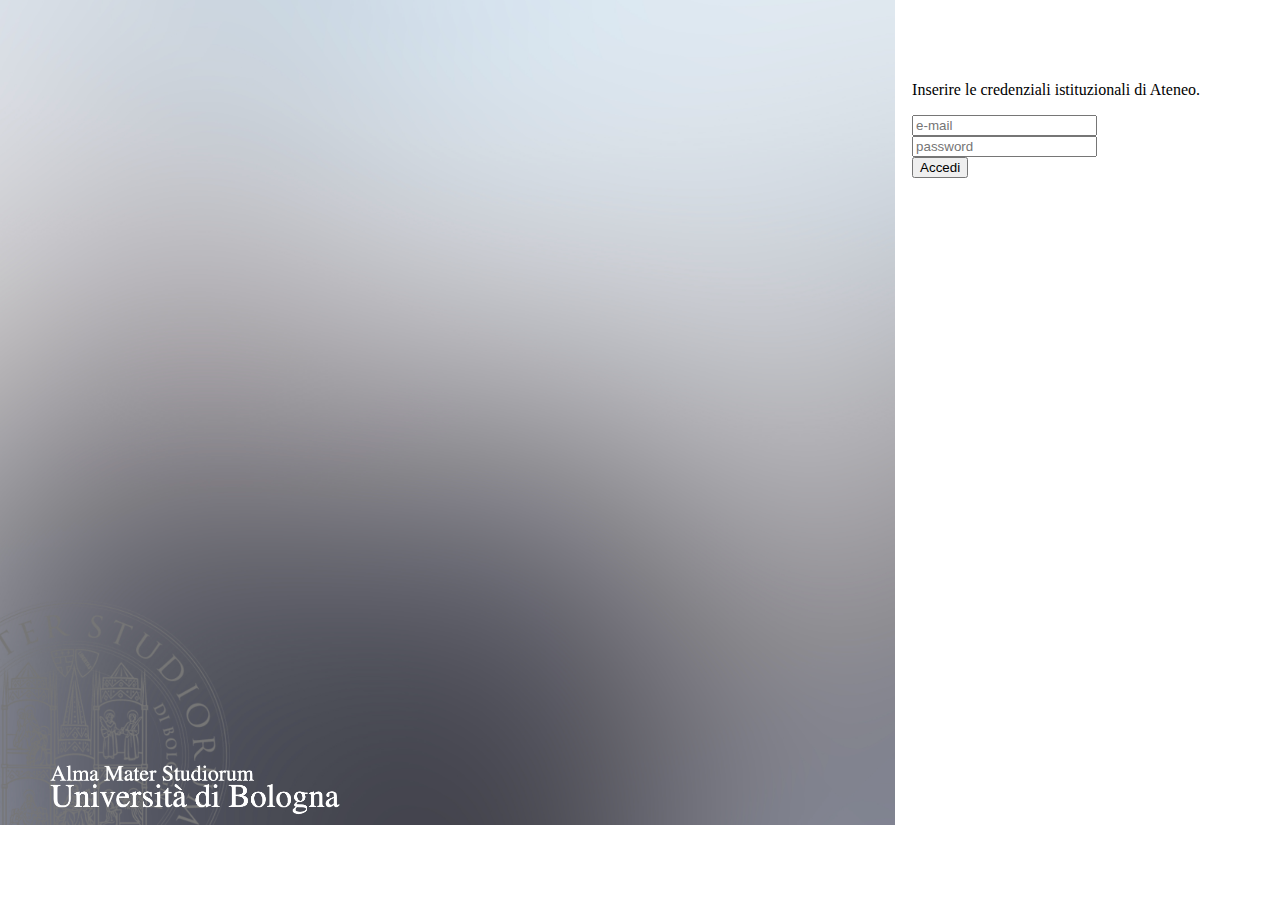
<file: credenziali.html>
<!DOCTYPE html>
<html lang="en">
<head>
    <meta charset="UTF-8">
    <meta http-equiv="X-UA-Compatible" content="IE=edge">
    <meta name="viewport" content="width=device-width, initial-scale=1.0">
    <title>Document</title>
    <link rel="stylesheet" href="styles/credenziali.css">
</head>
<body>
    <img src="images/Screenshot 2023-05-27 alle 12.57.44.png" alt="">
    <div class="credenziali">
        <p>Inserire le credenziali istituzionali di Ateneo.</p>
        <input placeholder="e-mail" class="subscribe-input" name="email" type="email">
        <br>
        <input placeholder="password" class="subscribe-input" name="password" type="password">
        <br>
        <button>Accedi</button>
    </div>
</body>
</html>
</file>
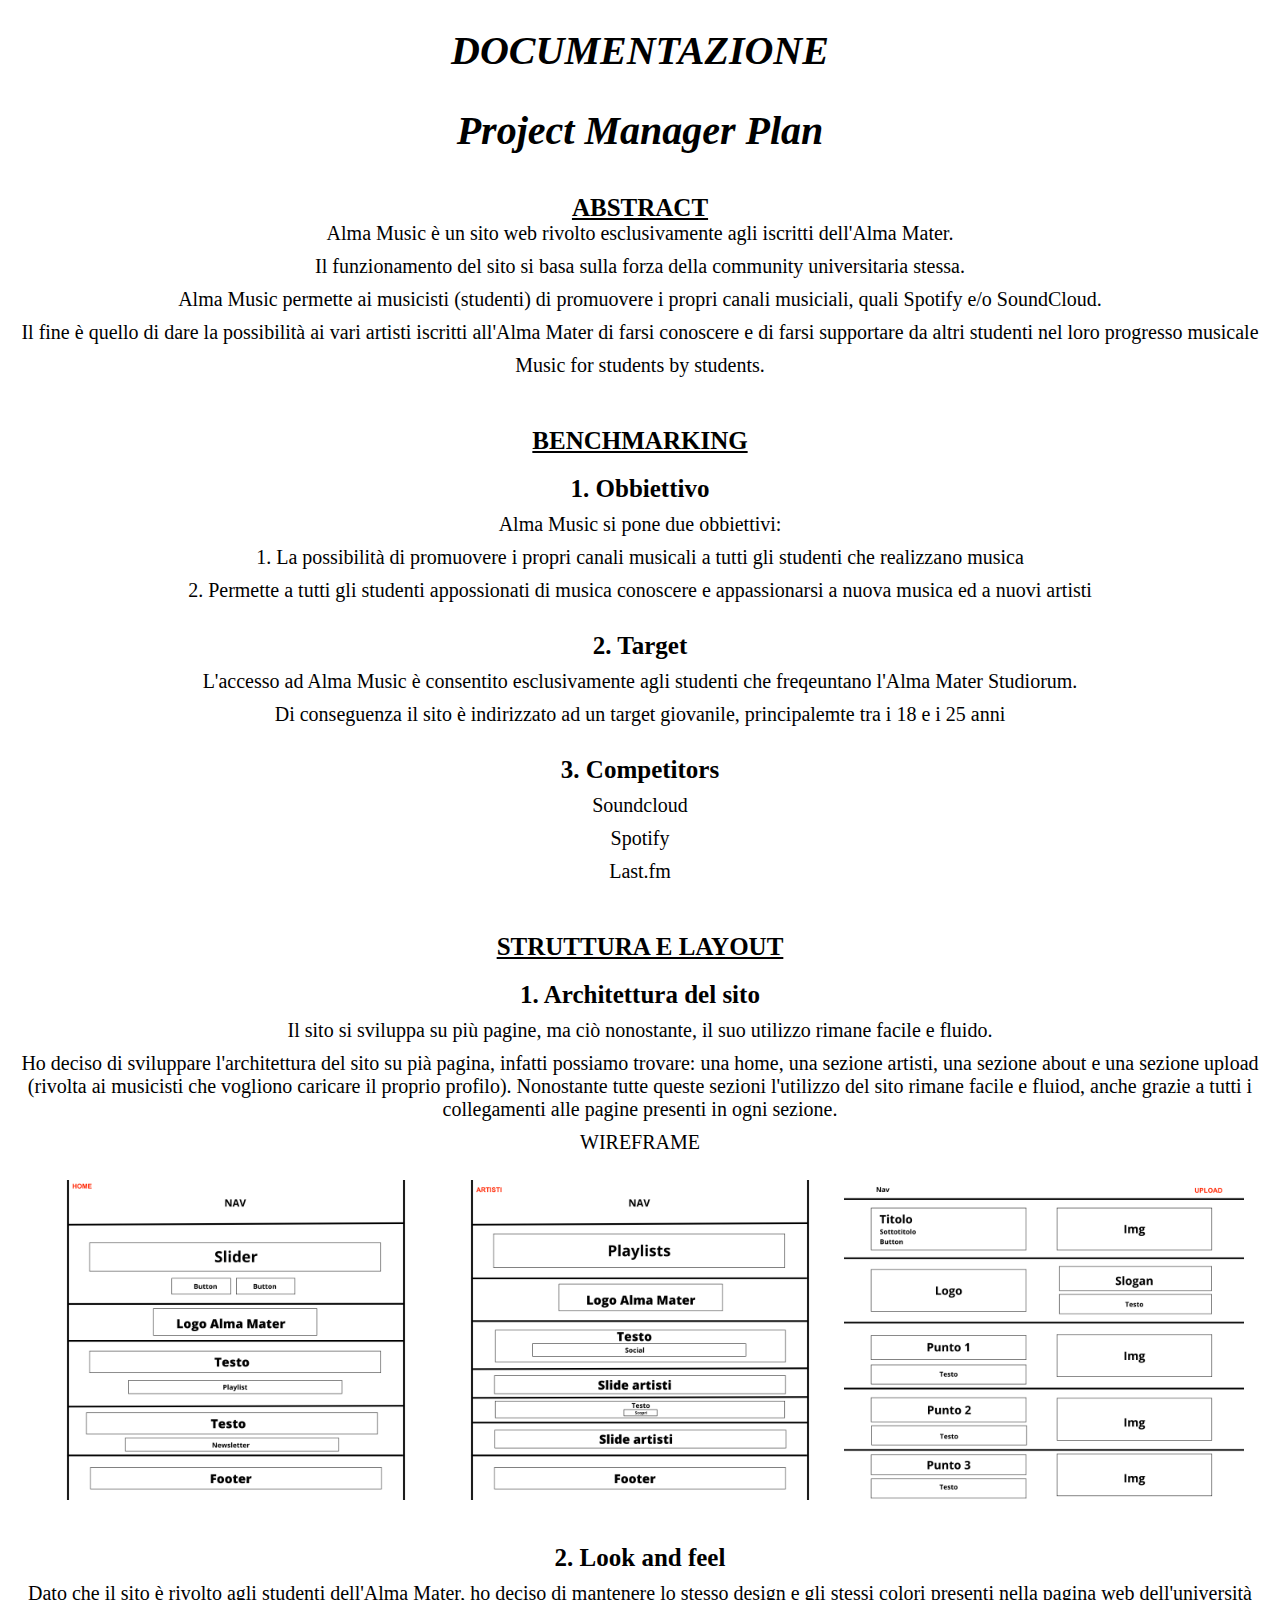
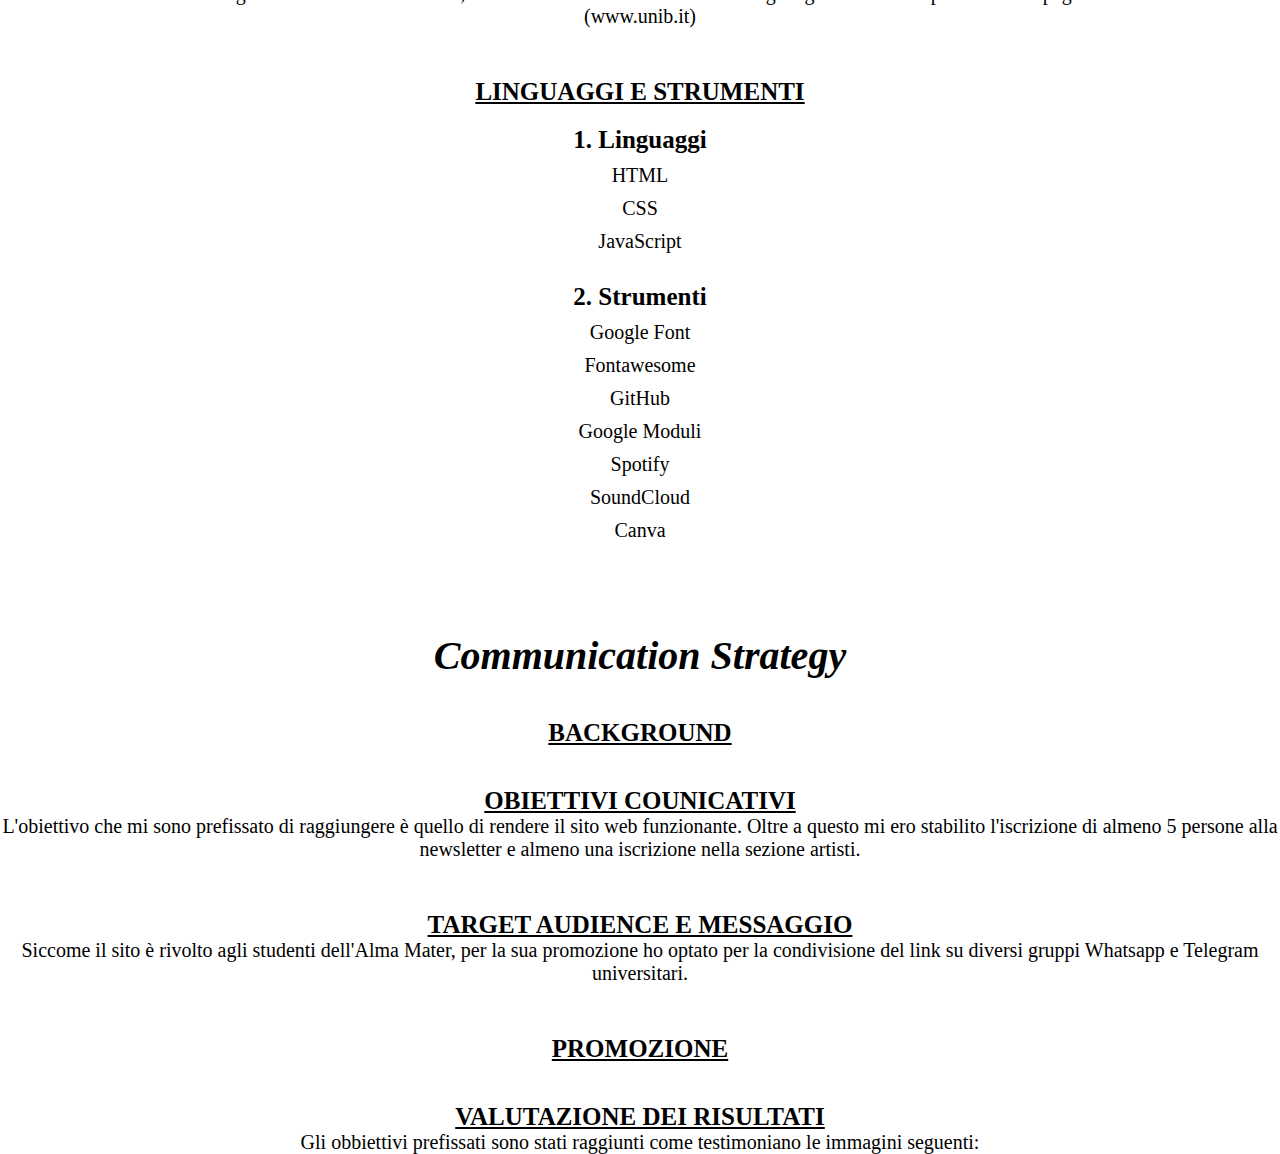
<file: documentazione.html>
<!DOCTYPE html>
<html lang="en">
<head>
    <meta charset="UTF-8">
    <meta http-equiv="X-UA-Compatible" content="IE=edge">
    <meta name="viewport" content="width=device-width, initial-scale=1.0">
    <title>Alma Music/Documentazione</title>
    <link rel="stylesheet" href="styles/documentazione.css">
</head>
<body>
    <div id="big-title">
        <h1>DOCUMENTAZIONE</h1>
    </div>

    <div id="projectmanagerplan">
        <h2>Project Manager Plan</h2>
        <h3>ABSTRACT</h3> <!---->
        <p>Alma Music è un sito web rivolto esclusivamente agli iscritti dell'Alma Mater.</p>
        <p>Il funzionamento del sito si basa sulla forza della community universitaria stessa.</p>
        <p>Alma Music permette ai musicisti (studenti) di promuovere i propri canali musiciali, quali Spotify e/o SoundCloud.</p>
        <p>Il fine è quello di dare la possibilità ai vari artisti iscritti all'Alma Mater di farsi conoscere e di farsi supportare da altri studenti nel loro progresso musicale</p>
        <p>Music for students by students.</p>

        <h3>BENCHMARKING</h3> 
        <h4>1. Obbiettivo</h4> <!---->
        <p>Alma Music si pone due obbiettivi:</p>
        <p>1. La possibilità di promuovere i propri canali musicali a tutti gli studenti che realizzano musica</p>
        <p>2. Permette a tutti gli studenti appossionati di musica conoscere e appassionarsi a nuova musica ed a nuovi artisti</p>
        <h4>2. Target</h4>
        <p>L'accesso ad Alma Music è consentito esclusivamente agli studenti che freqeuntano l'Alma Mater Studiorum.</p>
        <p> Di conseguenza il sito è indirizzato ad un target giovanile, principalemte tra i 18 e i 25 anni</p>
        <h4>3. Competitors</h4>
        <p>Soundcloud</p>
        <p>Spotify</p>
        <p>Last.fm</p>
        <h3>STRUTTURA E LAYOUT</h3>
        <h4>1. Architettura del sito</h4>
        <p>Il sito si sviluppa su più pagine, ma ciò nonostante, il suo utilizzo rimane facile e fluido.</p>
        <p>Ho deciso di sviluppare l'architettura del sito su pià pagina, infatti possiamo trovare: una home, una sezione artisti, una sezione about e una sezione upload (rivolta ai musicisti che vogliono caricare il proprio profilo). Nonostante tutte queste sezioni l'utilizzo del sito rimane facile e fluiod, anche grazie a tutti i collegamenti alle pagine presenti in ogni sezione.</p>
        <p>WIREFRAME</p>
        <br>
        <br>
        <img src="images/1.png" alt="" style="width: 400px;">
        <img src="images/2.png" alt="" style="width: 400px;">
        <img src="images/3.png" alt="" style="width: 400px;">

        <h4>2. Look and feel</h4>
        <p>Dato che il sito è rivolto agli studenti dell'Alma Mater, ho deciso di mantenere lo stesso design e gli stessi colori presenti nella pagina web dell'università (www.unib.it) </p>
        
        <h3>LINGUAGGI E STRUMENTI</h3>
        <h4>1. Linguaggi</h4>
        <p>HTML</p>
        <P>CSS</P>
        <p>JavaScript</p>

        <h4>2. Strumenti</h4>
        <p>Google Font</p>
        <p>Fontawesome</p>
        <p>GitHub</p>
        <p>Google Moduli</p>
        <p>Spotify</p>
        <p>SoundCloud</p>
        <p>Canva</p>
    </div>

    <div id="communicationstrategy">
        <h2>Communication Strategy</h2>
        <h3>BACKGROUND</h3> <!---->
        <p></p>

        <h3>OBIETTIVI COUNICATIVI</h3>
        <p>L'obiettivo che mi sono prefissato di raggiungere è quello di rendere il sito web funzionante. Oltre a questo mi ero stabilito l'iscrizione di almeno 5 persone alla newsletter e almeno una iscrizione nella sezione artisti.</p>
       
        <h3>TARGET AUDIENCE E MESSAGGIO</h3>
        <p>Siccome il sito è rivolto agli studenti dell'Alma Mater, per la sua promozione ho optato per la condivisione del link su diversi gruppi Whatsapp e Telegram universitari.</p>
        
        <h3>PROMOZIONE</h3>
        <p></p>
        
        <h3>VALUTAZIONE DEI RISULTATI</h3>
        <p>Gli obbiettivi prefissati sono stati raggiunti come testimoniano le immagini seguenti:</p>
    </div>
</body>
</html>
</file>
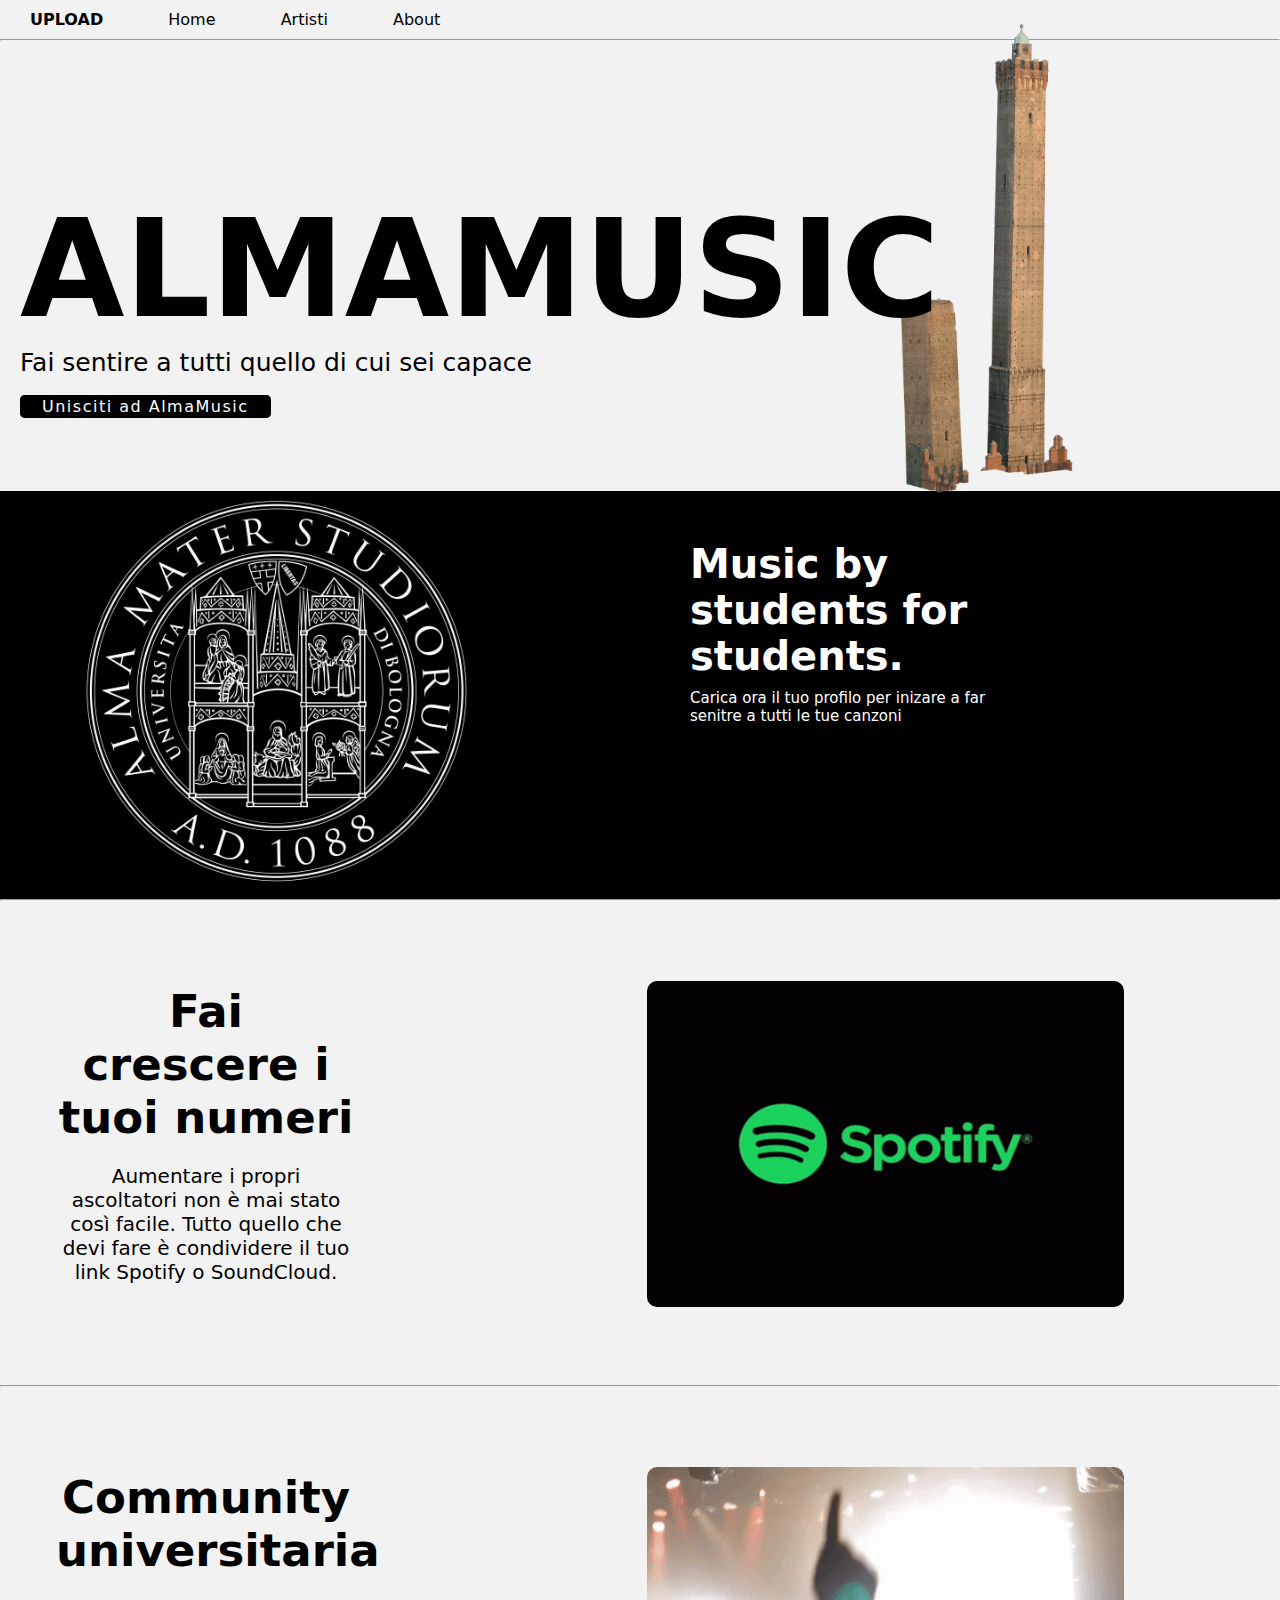
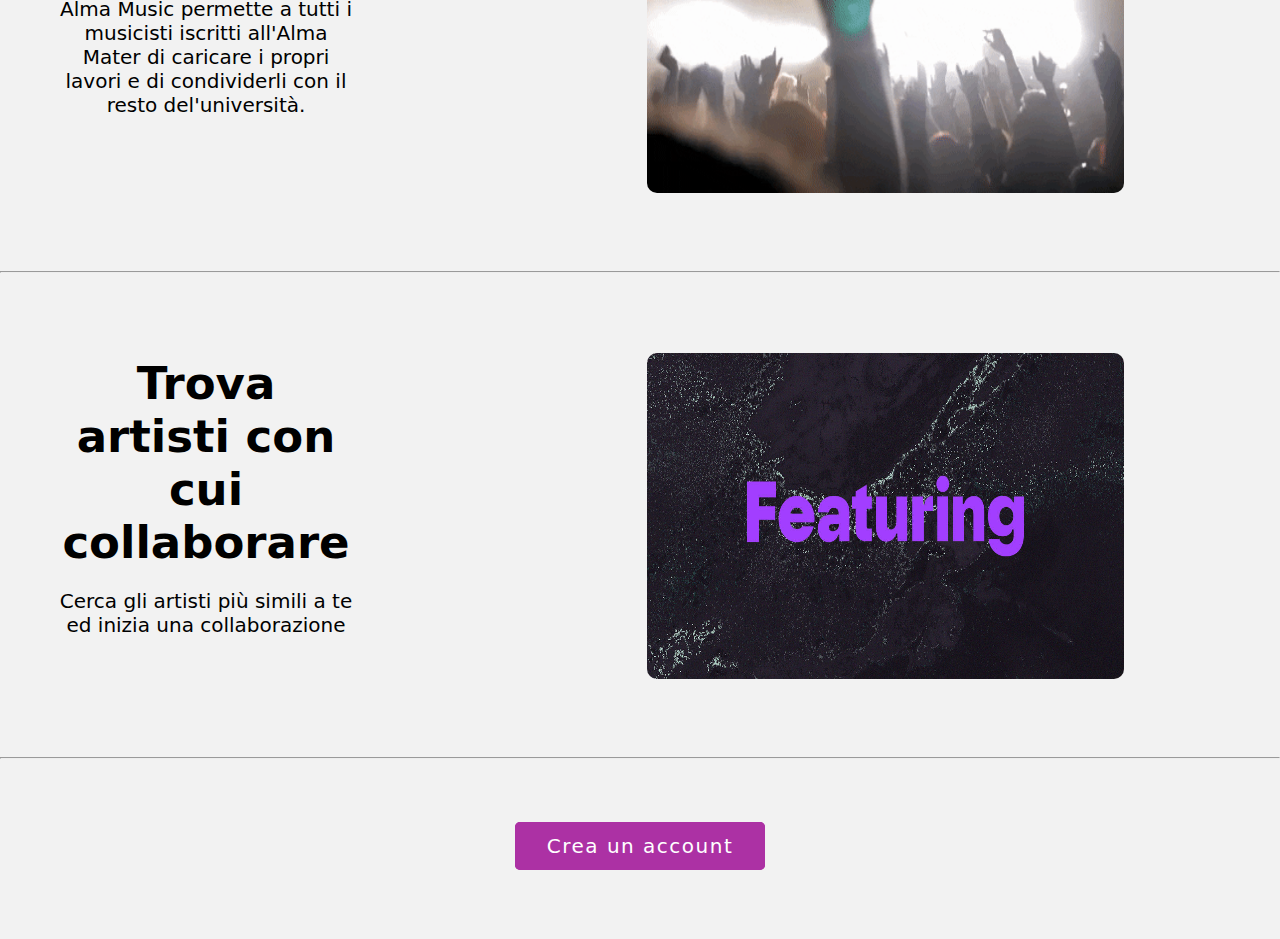
<file: upload.html>
<!DOCTYPE html>
<html lang="en">
<head>
    <meta charset="UTF-8">
    <meta http-equiv="X-UA-Compatible" content="IE=edge">
    <meta name="viewport" content="width=device-width, initial-scale=1.0">
    <title>Document</title>
    <link rel="stylesheet" href="styles/upload.css">

    <link rel="preconnect" href="https://fonts.googleapis.com">
    <link rel="preconnect" href="https://fonts.gstatic.com" crossorigin>
    <link href="https://fonts.googleapis.com/css2?family=Noto+Sans:wght@300;500&display=swap" rel="stylesheet">
</head>
<body>
<div class="boxbody">
        
    <div class="nav">
        <ul>
            <li id="uploadnav">UPLOAD</li>
            <li id="homenav"> <a href="index.html"> Home </a> </li>
            <li id="artistinav"> <a href="artisti.html"> Artisti </a></li>
            <li id="aboutnav"> <a href="about2.html"> About </a></li>
        </ul>
    </div>
<hr>
    <div id="header">
        <h1>ALMAMUSIC</h1>
        <p>Fai sentire a tutti quello di cui sei capace</p>
        <a href="https://docs.google.com/forms/d/e/1FAIpQLSe_JraDV684ypEtyK1eOpJzOauBrz1YJmqWPA2iJTk2-0vs1g/viewform?usp=sf_link" target="_blank" rel="noopener noreferrer"> Unisciti ad AlmaMusic </a> 
        <img src="images/bologna-torri.png" alt="">
    </div>

    <div id="boxslogan" class="slogan">
        <div class="phrase">
            <h2>Music by students for students.</h2>
            <p>Carica ora il tuo profilo per inizare a far senitre a tutti le tue canzoni</p>
        </div>
        <img src="images/Screenshot 2023-06-09 alle 22.48.42.png" alt="">
     </div>
<hr>
    <div id="box1" class="container">
        <div class="panel">
            <h2>Fai crescere i tuoi numeri</h2>
            <p>Aumentare i propri ascoltatori non è mai stato così facile. Tutto quello che devi fare è condividere il tuo link Spotify o SoundCloud.</p>
        </div>
        <img src="images/spotify-music.gif" alt="">
    </div>
<hr>
    <div id="box2" class="container">
        <div class="panel">
            <h2>Community universitaria</h2>
            <p>Alma Music permette a tutti i musicisti iscritti all'Alma Mater di caricare i propri lavori e di condividerli con il resto del'università. </p>
        </div>
        <img src="images/uploadgif1.gif" alt="">
    </div>
<hr>
    <div id="box3" class="container">
        <div class="panel">
            <h2>Trova artisti con cui collaborare</h2>
            <p>Cerca gli artisti più simili a te ed inizia una collaborazione</p>
        </div>
        <img src="images/featuring.jpeg" alt="" id="boxcontrario">
    </div>
</div>
<hr>
<div id="partecipa">
    <h2 style="visibility: hidden;">Unisciti alla piattaforma</h2>
    <a href="https://docs.google.com/forms/d/e/1FAIpQLSe_JraDV684ypEtyK1eOpJzOauBrz1YJmqWPA2iJTk2-0vs1g/viewform?usp=sf_link" target="_blank" rel="noopener noreferrer" id="account"> Crea un account </a> 
</div>

       
</div>
        
<!--js del join ins-->
<script>
    var modal = document.getElementById("myModal");
    var btn = document.getElementById("myBtn");
    var span = document.getElementsByClassName("close")[0];
    btn.onclick = function() {
    modal.style.display = "block";
    }

    span.onclick = function() {
    modal.style.display = "none";
    }
    
    window.onclick = function(event) {
    if (event.target == modal) {
        modal.style.display = "none";
    }
    }
    </script>
    
    <script>
        const openModalBtn = document.getElementById("open-modal");
        const closeModalBtn = document.getElementById("close-modal");
        const modal = document.getElementById("modal")

        openModalBtn.addEventListener("click", openModal);
        closeModalBtn.addEventListener("click", closeModal);

        function openModal (){
            console.log ("apro modal");
            modal.classList.remove ("hidden")
        }
        function closeModal () {
            console.log("chiudo modal")
            modal.classList.add("hidden")
        }
    </script>
</body>
</html>
</file>
<file: styles/index.css>
body {
  
  background-color: rgb(242, 242, 242);
  margin: 0px;
  color: #000000;
  text-align: center;
  font-family: system-ui, -apple-system, BlinkMacSystemFont, 'Segoe UI', Roboto, Oxygen, Ubuntu, Cantarell, 'Open Sans', 'Helvetica Neue', sans-serif;;
  align-items: center;
  justify-content: center;
  min-height: 100vh;
  }
  
  * {
      margin: 0;
      padding: 0;
      box-sizing: border-box;
  }
  
  .boxbody {
  margin: 0 100px 0 100px;
  }

/*  nav  */
/*DA METTERE NEL FOGLIO VERO*/
.top-nav {
  background-color: #AC3A31;
  
}

#title {
  font-family: 'Comfortaa', 'cursive';
  color: white;
  font-size: 50px;
  padding-top: 25px;
}

section ul {
  list-style-type: none;
  margin: 0;
  padding: 0;
  overflow: hidden;
  background-color: #AC3A31;
  padding-bottom: 20px;
  margin-top: 20px;
}

section li {
  float: left;
  border-right:1px solid #AC3A31;
}

section li:last-child {
  border-right: none;
}

section li a {
  display: block;
  color: white;
  text-align: center;
  padding: 14px 16px;
  text-decoration: none;
}

section li a:hover {
  text-decoration: underline;
}

.active {
  background-color: #62140F;
}

.active:hover {
  text-decoration: none;
}

/*  MAIN   */ 
.boxnav {
    background-color: rgb(255, 255, 255);
    margin-top: -50px;
}

.boxnav h3 {
    font-family: 'Comfortaa', 'cursive';;
}

    /* box img main  FARE SLIDER*/
    ul, li, a {
      display: inline-block;
      color: #AC3A31;
      border-radius: 10px 10px 10px 10px;
  }

.title-h1 h1 {
  font-family: 'Comfortaa', 'cursive';;
  font-size: 25px;
  padding-top: 50px;
  padding-bottom: 0;
}

.title-h1{
  background-color: white;
}

  .wrapper {
    position: relative;
    background-color: white;
    padding-top: 40px;
    
}
.wrapper .carousel {
    gap: 0px;
    display: grid;
    grid-auto-flow: column;
    grid-auto-columns: calc((100%/5));
    overflow: hidden;
    scroll-behavior: smooth;
}

.carousel .card {
    list-style: none;
    border-radius: 8px;
}

.carousel.dragging {
    scroll-behavior: auto;
}

.carousel.dragging .card {
    cursor: grab;
    user-select: none;
}

.card .img img {
    width: 180px;
    margin-top: 0px;
    object-fit: cover;
    border-radius: 10px;
}

.wrapper svg {
    height: 30px;
    width: 30px;
    background-color: #b0b0b0;
    text-align: center;
    line-height: 50px;
    border-radius: 50%; 
    cursor: pointer;
    position: absolute;
    top: 50%;
    font-size: 1.25rem;
    transform: translateY(-50%);
    box-shadow: 0 3px 6px rgba(0,0,0,0.23);
    transition: 0.25s;
}

.wrapper svg:first-child{
    left: -20px;
}

.wrapper svg:last-child{
    right: -12px;
}

.wrapper svg:hover {
  height: 40px;
  width: 40px;
  transition: 0.25s;
}





    /*button scopri tuti artisti*/

    /*DA METTERE NEL FOGLIO VERO*/

.comandi {
  background-color: white;
}

#artisti {
    margin-top: 40px;
    margin-bottom: 31px;
    color: black;
    border-radius: 50px;
    border: 0;
    background-color: rgb(242, 242, 242);
    box-shadow: #AC3A31 0 0 8px;
    letter-spacing: 1.5px;
    text-transform: uppercase;
    font-size: 15px;
    transition: all .5s ease;
    padding: 17px 40px;
    text-decoration: none;
    font-family: 'Comfortaa', 'cursive';;
}
  
#artisti:hover  {
    letter-spacing: 3px;
    background-color: #AC3A31;
    color:hsl(0, 0%, 100%);
    box-shadow:#AC3A31 0px 7px 29px 0px;
    font-family: 'Comfortaa', 'cursive';;
}
  
#joinin {
    margin-left: 10px;
    color: black;
    font-size: 15px;
    text-decoration: none;
    font-family: 'Comfortaa', 'cursive';
    font-weight: bold;
}

#joinin:hover {
    text-decoration: underline;
    color: #AC3A31;
    font-weight: bold;
}

/*LOGO*/
.logoscritta img{
    width: 500px;
}

.logoscritta {
   padding-bottom: 20px;
    padding-top: 20px;
}


/*LASCIATI ISPIRARE - plylist spotify */
#spotifybox {
    background-color: #000000;
    color: white;
    height: auto;
    justify-content: center;
    text-align: center;
    display: block;
}

#spotifybox p {
    margin-top: 20px ;
    font-size:20px;
    word-spacing: 3px;
}

#spotifybox iframe  {
  
  margin-top: 20px;
  height:80px;
  margin-bottom: 20px;
}

#spotifybox h2{
  padding-top: 20px;
  
  font-size: 30px;
  font-family: 'Comfortaa', 'cursive';
}



/* NEWSLETTER */
.newsletter {
    margin-top: 0;
    background-color: white;
    font-family: 'Comfortaa', 'cursive';;
}

.newsletter h2{
    padding-top: 100px;
    margin-bottom:20px;
}
/* Button css */
#myBtn {
   margin-bottom: 100px;
   width: 200px;
   height: 50px;
   border-radius: 50px;
   border: 3px solid #AC3A31;
   transition: all 0.3s;
   cursor: pointer;
   font-size: 1em;
}

#myBtn:hover {
    background: #AC3A31;
    color: white;
    font-size: 1.5em; 
    letter-spacing: 3px; 
}

   


    /* FINESTRA MODAL */
.modal {
    display: none; 
    position: fixed; 
    z-index: 1; 
    padding-top: 100px; 
    left: 0;
    top: 0;
    width: 100%; 
    height: 100%; 
    overflow: auto; 
    background-color: rgb(0,0,0); 
    background-color: rgba(0,0,0,0.4); 
  }
  

 /* Modal Content */
 

        /*  animazioni */
  @-webkit-keyframes animatetop {
    from {top:-300px; opacity:0} 
    to {top:0; opacity:1}
  }
  
  @keyframes animatetop {
    from {top:-300px; opacity:0}
    to {top:0; opacity:1}
  }
  
        /* bottone di chiusura */




/*interno modal*/

.close {
    display: none;
}

.boxmodal {
    background-color:rgb(255, 255, 255);
    display: block;
    width: fit-content;
    height:530px;
    border-radius: 20px;
    margin-top: -50px;
    margin-left: 350px;
    margin-right: 300px;
    text-align: center;
    align-items: center;
    justify-content: center;
    
    box-shadow: #4480FF 0 0 8px;
}

.boxmodal a {
  text-align: center;
  align-items: center;
  justify-content: center;
  margin-right: 200px;
  visibility: hidden;
  color: #4480FF;
  text-decoration: underline;
}

.newsletter2 {
  border-radius: 20px;
}

.newsletter2 h3 {
  padding-top: 10px;
  color: #2B2B2F;
  
}

.newsletter2 h5 {
  color: #5F5D6A;
  margin-top: 20px;
  padding: 0 30px 0 30px;
  margin-bottom: 20px;
}

.newsletter2 input{
  width: 250px;
  height: 42px;
  padding: 0 0 0 12px;
  border-radius: 5px;
  outline: none;
  border: 1px solid #e5e5e5;
  filter: drop-shadow(0px 1px 0px #efefef)
    drop-shadow(0px 1px 0.5px rgba(239, 239, 239, 0.5));
  transition: all 0.3s cubic-bezier(0.15, 0.83, 0.66, 1);
}

.newsletter2 input:focus {
  border: 1px solid transparent;
  box-shadow: 0px 0px 0px 1px #2B2B2F;
  background-color: transparent;
}

.newsletter2 a {
  margin-top: 10px;
  justify-content: center;
  align-items: center;
  padding: 10px 18px;
 
  width: 230px;
  text-decoration: none;
  background: linear-gradient(180deg, #4480FF 0%, #115DFC 50%, #0550ED 100%);
  box-shadow: 0px 0.5px 0.5px #EFEFEF, 0px 1px 0.5px rgba(239, 239, 239, 0.5);
  border-radius: 5px;
  border: 0;
  font-style: normal;
  font-weight: 600;
  font-size: 12px;
  line-height: 15px;
  color: #ffffff;
}

.newsletter2 a:hover {
  background-color: #0550ED;
}
  /*FOOTER*/
  footer {
    background-color: #AC3A31;
    padding-bottom: 70px;
    display: block;
  }

  #flexFooter {
    display: flex;
    flex-direction: row;
    flex-wrap: wrap;
    justify-content: space-evenly;
    color: #BDBDBD;
}

footer h3 {
  padding-top: 60px;
  margin-bottom: 20px;
}

footer a {
    text-decoration: none;
    margin-top: 5px;
}


/*RESPONSIVNESS*/
/*RESPONSIVE*/
@media screen and (max-width:1200px) {
  .wrapper .carousel {
      grid-auto-columns: calc((100%/3));
  }

  .boxbody {
    margin: 0;
  }

  .wrapper svg:first-child{
    left: 10px;
  }

.wrapper svg:last-child{
    right: 10px;
  }

  .boxmodal iframe {
    display: none;
  }


  .boxmodal {
    width: 300px;
    height: 300px;
    margin-top: 100px;
    margin-left: 400px;
  }
  

  .boxmodal a {
    visibility: visible;
    width: 300px;
    font-size: 20px;
    text-align: center;
    justify-content: center;
    align-items: center;
    margin-top: 100px;
    overflow-x: hidden;
  }

}

@media screen and (max-width:900px) {
  .wrapper .carousel {
      grid-auto-columns: calc((100%/2));
  }
  .logoscritta img {
    width: 300px;
  }

  footer {
    font-size: 12px;
  }

  .boxmodal {
    width: 300px;
    height: 300px;
    margin-top: 100px;
    margin-left: 300px;
  }
  

  .boxmodal a {
    visibility: visible;
    width: 300px;
    font-size: 20px;
    text-align: center;
    justify-content: center;
    align-items: center;
    margin-top: 100px;
  }

  footer {
    font-size: 10px;
  }

  #flexFooter {
    display: block;
    justify-content: space-evenly;
    color: #BDBDBD;
}

  footer h3 {
    padding-top: 30px;
    margin-bottom: 10px;
  }


  footer a {
  text-decoration: none;
  margin-top: 0px;
}

footer {
  background-color: #AC3A31;
  padding-bottom: 20px;
  display: block;
}

}

@media screen and (max-width:600px) {
  .wrapper .carousel {
      grid-auto-columns: calc((100%/1));
  }
  .logoscritta img {
    width: 250px;
  }
  
  #joinin{
    margin-bottom: 20px;
  }

  .boxmodal {
    width: 300px;
    height: 300px;
    margin-top: 100px;
    margin-left: 100px;
    overflow-x: hidden;
  }
  

  .boxmodal a {
    visibility: visible;
    width: 300px;
    font-size: 20px;
    text-align: center;
    justify-content: center;
    align-items: center;
    margin-top: 100px;
  }

  footer {
    font-size: 10px;
  }

  #flexFooter {
    display: block;
    justify-content: space-evenly;
    color: #BDBDBD;
}

  footer h3 {
    padding-top: 30px;
    margin-bottom: 10px;
  }


  footer a {
  text-decoration: none;
  margin-top: 0px;
}

footer {
  background-color: #AC3A31;
  padding-bottom: 20px;
  display: block;
}


}


@media screen and (max-width:500px) {
  
}
</file>
<file: styles/about.css>
body {
    margin: 0;
    padding: 0;
    background-color: #050505;
    justify-content: center;
    align-items: center;
    text-align: center;
}

.title {
    border: 3px solid red;
    background-image: url(https://i.gifer.com/ODz.gif);
    -webkit-text-fill-color: transparent;
    -webkit-background-clip: text;
   
    justify-content: center;
    align-items: center;
    text-align: center;
}

.title h1 {
    font-size: 250px;
    width: auto;
    height: 68vh;
    font-family: 'Raleway', sans-serif;
    font-family: 'Raleway', sans-serif;
    font-style: italic;
}







/* ANIMATION */

/*panel*/
.panel {
    height: auto;
    width: 100%;
    background-color: white;
    position: relative;
    z-index: 2;
    color: black;
    display: flex;
    justify-content: center;
    align-items: center;
    font-family: SF Pro Display,SF Pro Icons,Helvetica Neue,Helvetica,Arial,sans-serif;;  
}

    /*container*/
.container {
    width: 100%; 
    margin-top: 0px;
    z-index: 2;
    text-align: center;
}

.intro {
    padding-top: 60px;
    font-size: 30px; 
    font-weight: bold;
    color: #862c25;
}

.title-big {
    font-size: 8rem; 
    margin-top: 0;
    color:#AC3A31;
}

.fade-in {opacity: 0; transform: translateY(10vh); transition: all 1s cubic-bezier(.215, .61, .355, 1)}
.fade-in.in-page {opacity:1; transform: translateY(0vh);}


        /*box-2*/
#box-2 {
    border: 2px solid yellow;
    background-color: white;
    display: inline-block;
    height: 825px
}

.box-2word {
    border: 2px dotted purple;
    width: 500px;
    height: 400px;
    float: right;
    margin-right: 100px;
    margin-top: 200px;
}

.box-2word h2 {
    font-size: 70px;
    color: rgb(122, 122, 122)
}

.box-2word p {
    font-size: 40px;
    color: #454545;
}

#img-logo {
    width: 100vh;
    position:relative;
    left: -40vw;
    top: -600px;
    border: 2px dotted purple;
}

            /*boxcosa*/


.fade-out {opacity: 0; transform: translateY(10vh); transition: all 1s cubic-bezier(.215, .61, .355, 1)}
.fade-out.in-page {opacity:1; transform: translateY(0vh);}

.fade-back {opacity: 0; transform: translateY(10vh); transition: all 1s cubic-bezier(.215, .61, .355, 1)}
.fade-back.in-page {opacity:1; transform: translateY(0vh);}








/* BOX-3 */
#box-3 {
    background-color: white; 
    margin-top: -640px;
    height: 850px;
} 

#boxparagrafo-3 {
    border: 3px dotted #800080;
    float: left;
    margin-left: 300px;
    width: 800px;
    margin-top: 200px;
}

#boxparagrafo-3 h2 {
   font-size: 70px;
   color: rgb(122, 122, 122);
}

#boxparagrafo-3 p {
    font-size: 40px;
    color: #454545;
 }

.fade-bro {opacity: 0; transform: translateY(10vh); transition: all 1s cubic-bezier(.215, .61, .355, 1)}
.fade-bro.in-page {opacity:1; transform: translateY(0vh);}

.fade-bro {opacity: 0; transform: translateY(10vh); transition: all 1s cubic-bezier(.215, .61, .355, 1)}
.fade-bro.in-page {opacity:1; transform: translateY(0vh);}

#box-3 img { 
   float: right;
   margin-right: 200px;
   margin-top: -250px;
   width: 180px;
}

.top-nav {
    background-color: #AC3A31;
    
    }
    
    #title {
    font-family: 'Comfortaa', 'cursive';
    color: white;
    font-size: 50px;
    padding-top: 25px;
    }
    
    section ul {
    list-style-type: none;
    margin: 0;
    padding: 0;
    overflow: hidden;
    background-color: #AC3A31;
    padding-bottom: 20px;
    margin-top: 20px;
    font-family: system-ui, -apple-system, BlinkMacSystemFont, 'Segoe UI', Roboto, Oxygen, Ubuntu, Cantarell, 'Open Sans', 'Helvetica Neue', sans-serif;;
    }
    
    section li {
    display: inline-block;
    border-right:1px solid #AC3A31;
    }
    
    section li:last-child {
    border-right: none;
    }
    
    section li a {
    display: block;
    color: white;
    text-align: center;
    padding: 14px 16px;
    text-decoration: none;
    }
    
    section li a:hover {
    text-decoration: underline;
    }

    .active {
        background-color: #62140F;
        border-radius: 10px;
        }
        
        .active:hover {
        text-decoration: none;
        }
    



/* BOX 4 
.box-4 {
    margin-top: 200px;
       
    padding-top: 50px;
    padding-bottom: 50px;

}

.box-4 a {
    
   
    font-size: 3em;
    padding-block: 20px;
    text-decoration: none;

    outline: none;
    cursor: pointer;
    border: none;
    padding: 0.9rem 2rem;
    margin: 0;
    font-family: inherit;
    font-size: inherit;
    position: relative;
    display: inline-block;
    letter-spacing: 0.05rem;
    font-weight: 700;
    font-size: 17px;
    border-radius: 500px;
    overflow: hidden;
    background: #0e22a4;
    color: ghostwhite;
}

.box-4 a span {
  
    z-index: 10;
    transition: color 0.4s;
}

a:hover span {
    color: rgb(255, 255, 255);
   }
   
   a::before,
   a::after {
    
    top: 0;
    left: 0;
    width: 100%;
    height: 100%;
    z-index: 0;
   }
   
   a::before {
    content: "";
    background: #000000;
    width: 100%;
    
    transform: skew(30deg);
    transition: transform 0.4s cubic-bezier(0.3, 1, 0.8, 1);
   }
   
   a:hover::before {
    transform: translate3d(100%, 0, 0);
   } */
   

   /*RESPONSIVE*/
   @media screen and (max-width:2000px) {
    body {
        overflow-x: hidden;
     }
     .title h1 {
        font-size: 240px;
     }

    
     .boxcosa {
    

        float: right;
        padding-right: 100px;
        
    }
    
    .boxparagrafo {
        
    }
    
    .boxparagrafo p {
        width: 100%;
        padding-right: 100px;
        color: rgb(87, 87, 87);
        font-weight: bold;
    }
}


@media screen and (max-width:1200px) {
    body {
        overflow-x: hidden;
     }
     .title h1 {
        font-size: 240px;
     }
    
}

@media screen and (max-width:900px) {
    body {
        overflow-x: hidden;
     }
     .title h1 {
        border: 3px solid #050505;
        font-size: 160px;
     }

}

@media screen and (max-width:600px) {
    body {
        overflow-x: hidden;
     }

     .title h1 {
        font-size: 80px;
     }

     .title h1 {
        margin-top: 180px;
     }

}
</file>
<file: styles/about2.css>
body {
    margin: 0;
    padding: 0;
    background-color: #050505;
    justify-content: center;
    align-items: center;
    text-align: center;
    font-family: SoundCloudSans,system-ui,-apple-system,Segoe UI,Roboto,Lucida Grande,sans-serif,Apple Color Emoji,Segoe UI Emoji;

}

.title {
    border: 3px solid rgb(8, 8, 8);
    background-image: url(https://i.gifer.com/ODz.gif);
    -webkit-text-fill-color: transparent;
    -webkit-background-clip: text;
    justify-content: center;
    align-items: center;
    text-align: center;
}

.title h1 {
    font-size: 250px;
    width: auto;
    height: 68vh;
    font-family: 'Raleway', sans-serif;
    font-family: 'Raleway', sans-serif;
    font-style: italic;
}

.panel {
    border: 3px solid rgb(255, 255, 255);
    background-color: white;
    height: 800px;
}

.panel h2 {
   
    color: rgb(0, 0, 0);
    font-size: 60px;
    margin-bottom: -40px;
    margin-top: 300px;
    font-style: oblique;
}

.panel h3 {
    
    color: rgb(0, 0, 0);
    font-size: 60px;
    font-style: oblique;
}

.fade-in {opacity: 0; transform: translateY(10vh); transition: all 1s cubic-bezier(.215, .61, .355, 1)}
.fade-in.in-page {opacity:1; transform: translateY(0vh);}


.fade-out {opacity: 0; transform: translateX(10vh); transition: all 1s cubic-bezier(.215, .61, .355, 1)}
.fade-out.in-page {opacity:1; transform: translateX(0vh);}

/*BOX-1*/
.box-1 {
    
    background-color: white;
    height: 440px;
}

.box-1 img {
    float:left;
    margin-left: 100px;
}

#text-1 {
    float: right;
    width: 700px;
    margin-right: 200px;
}

#text-1 h2 {
 
    color: #AC3A31;
    font-size: 45px;
}

#text-1 h3 {
   
    color: rgb(149, 149, 149);
    font-style:oblique;
    text-decoration: underline;
}

#text-1 p {
   
    font-weight: lighter;
    font-size: 30px;
}


/*BOX-2*/
.box-2 {
    margin-top: -20px;
    background-color: white;
    height: 300px;
}

#text-2 {
    padding-top: 100px;
}

#text-2 h2 {
    font-size: 28px;
}

#text-2 h3 {
    font-weight: lighter;
}

/* BOX-3 */
#box-3 {
    background-color: white; 
    
    height: 550px;
} 

#boxparagrafo-3 {
   
    float: left;
    margin-left: 300px;
    width: 800px;
    margin-top: 100px;
}

#boxparagrafo-3 h2 {
   font-size: 70px;
   color: rgb(122, 122, 122);
}

#boxparagrafo-3 p {
    font-size: 40px;
    color: #454545;
 }

#box-3 img { 
   float: right;
   margin-right: 200px;
   margin-top: -250px;
   width: 180px;
}

/*BOX-4*/
.box-4 {
    margin-top: -20px;
    background-color: white;
    height: 100px;
}

#text-4 p {
    font-size: 20px;
}

#text-4 a {
    color: #AC3A31;
}


/*RESPONSIVE*/
@media screen and (max-width:1200px) {
    body {
        overflow-x: hidden;
     }

     #text-1 {
        float: none;
        margin-top: -40px;
       
      }
 
      #boxparagrafo-3 {  
          float: none;
          margin-top: -40px;
     }
 
      #box-3 img {
         visibility: hidden;
      }
 
      .box-1 img {
         visibility: hidden;
      }
 
}

@media screen and (max-width:900px) {
    body {
        overflow-x: hidden;
     }

     #text-1 {
        float: none;
        margin-top: -40px;
        width: 500px;
      }
 
      #boxparagrafo-3 p {  
        visibility: hidden;
     }
 
      #box-3 img {
         visibility: hidden;
      }
 
      .box-1 img {
         visibility: hidden;
      }
 

}

@media screen and (max-width:600px) {
    body {
        overflow-x: hidden;
     }

     .title h1 {
        font-size: 100px;
     }

     #text-1 {
       float: none;
       margin-top: -40px;
       width: 500px;
     }

     #boxparagrafo-3 {  
         float: none;
         width: 500px;
         margin-top: -100px;
    }

     #box-3 img {
        visibility: hidden;
     }

     .box-1 img {
        visibility: hidden;
     }

     
}
</file>
<file: styles/artisti.css>
body {

background-color: rgb(242, 242, 242);
margin: 0px;
color: #000000;
text-align: center;
font-family: system-ui, -apple-system, BlinkMacSystemFont, 'Segoe UI', Roboto, Oxygen, Ubuntu, Cantarell, 'Open Sans', 'Helvetica Neue', sans-serif;;
align-items: center;
justify-content: center;
min-height: 100vh;
}

* {
    margin: 0;
    padding: 0;
    box-sizing: border-box;
}

.boxbody {
margin: 0 100px 0 100px;
}

/* NAV */
.top-nav {
    background-color: #AC3A31;
    
    }
    
    #title {
    font-family: 'Comfortaa', 'cursive';
    color: white;
    font-size: 50px;
    padding-top: 25px;
    }
    
    section ul {
    list-style-type: none;
    margin: 0;
    padding: 0;
    overflow: hidden;
    background-color: #AC3A31;
    padding-bottom: 20px;
    margin-top: 20px;
    }
    
    section li {
    display: inline-block;
    border-right:1px solid #AC3A31;
    }
    
    section li:last-child {
    border-right: none;
    }
    
    section li a {
    display: block;
    color: white;
    text-align: center;
    padding: 14px 16px;
    text-decoration: none;
    }
    
    section li a:hover {
    text-decoration: underline;
    }
    
    .active {
    background-color: #62140F;
    border-radius: 10px;
    }
    
    .active:hover {
    text-decoration: none;
    }


/*BOX ISCRIZIONI*/
.boxsegui {
    height: auto;
}

.boxsegui h3 {
    font-size: 25px;
}

.boxsegui p {
    font-size: 17px;
    margin-top: 10px;
}

.boxsegui svg {
    margin-top: 10px;
    height: 50px;
}

/*BOX PLAYLIST*/
.title-play {
    /*border: 2px solid #AC3A31;*/

    background-color: white;    
}

.title-play h2 {
    font-family: 'Comfortaa', 'cursive';;
    font-size: 25px;
    padding-top: 10px;
    padding-bottom: 10px;

    
    align-items: center;
    justify-content: center;
    text-align: center;
}

#playlist1 {
   
    background-color: white;
    padding-top: 2px;
    display: flex;
    flex-wrap: wrap;
    width: 100%;
    text-align: center;
    align-items: center;
    justify-content: center;
   
}

.play1 {
    width: 300px;
    height: 300px;
    margin: 0 30px 30px 30px;
    text-align: center;
    align-items: center;
    justify-content: center;
    
}

#playall {

    width: 860px;
    margin: 0 30px 30px 30px;
    text-align: center;
    align-items: center;
    justify-content: center;
}

#indie {

    width: 200px;
    height: 200px;
} 

#punk {
   
    width: 200px;
    height: 200px;
} 
#pop {
   
    width: 200px;
    height: 200px;
} 

#electronic {

    width: 200px;
    height: 200px;
} 

.playlistbox h3 {
    padding-top: 90px;
   
}

.playlistbox a {
    text-decoration: none;
    color: white;
}

.play1 img {
    width: 200px;
    height: 200px;
}

.play1 h3 {
    position: absolute;
    margin-top: -200px;
    margin-left: 50px;
}


/* playlist background */

    /* Button css */

/*indie*/
#myBtn {
   background-color: transparent ;
   width: 100px;
   height: 50px;
   border: 3px solid #AC3A31;
   border-top: none;
   border-left: none;
   border-right: none;
   transition: all 0.3s;
   cursor: pointer;
   font-size: 1em;
   color: white;
   font-weight: bold;
}

#myBtn:hover {
    letter-spacing: 1px; 
}

/*punk*/
#myBtnpunk {
    background-color: transparent ;
    width: 100px;
    height: 50px;
    border: 3px solid #AC3A31;
    border-top: none;
    border-left: none;
    border-right: none;
    transition: all 0.3s;
    cursor: pointer;
    font-size: 1em;
    color: white;
    font-weight: bold;
 }
 
 #myBtnpunk:hover {
     letter-spacing: 1px; 
 }

/*pop*/
#myBtnpop {
    background-color: transparent ;
    width: 100px;
    height: 50px;
    border: 3px solid #AC3A31;
    border-top: none;
    border-left: none;
    border-right: none;
    transition: all 0.3s;
    cursor: pointer;
    font-size: 1em;
    color: white;
    font-weight: bold;
 }
 
 #myBtnpop:hover {
     letter-spacing: 1px; 
 }

/*electronic*/
#myBtnelectronic {
    background-color: transparent ;
    width: 100px;
    height: 50px;
    border: 3px solid #AC3A31;
    border-top: none;
    border-left: none;
    border-right: none;
    transition: all 0.3s;
    cursor: pointer;
    font-size: 1em;
    color: white;
    font-weight: bold;
 }
 
 #myBtnelectronic:hover {
     letter-spacing: 1px; 
 }




 .logo img {
    width: 700px;
    margin: 20px 0 20px 0;
 }



 /*BOX ISCRIZIONI*/
.boxsegui {
    height: auto;
    background-color: rgb(10, 46, 94);
}

.boxsegui h3 {
    font-family: 'Montserrat', sans-serif;
    font-size: 30px;
    color: rgb(255, 255, 255);
    padding-top: 26px;
}

.boxsegui p {
    font-size: 20px;
   color: white;
   font-family:'Montserrat', sans-serif ;
   padding-bottom: 25px;
}

.boxsegui svg {
    margin-right: 30px;
}

/*BOX GENERE ARTISTI*/
.titlegenere {
    background-color: white;
}

.titlegenere h2 {
        font-family: 'Comfortaa', 'cursive';;
        font-size: 25px;
        align-items: center;
        justify-content: center;
        text-align: center;
        padding-top: 12px;
        padding-bottom: 10px;
        border: 2px solid;
        border-top: none;
        border-left: none;
        border-right: none;
}

#lineprova {
    display: inline-block;
    scroll-behavior: smooth;
    white-space: nowrap;
    width: 100%;
    text-align: center;
    align-items: center;
    justify-content: center;
    overflow:scroll;
    height: 400;
    overflow: auto; 
}

.wrapprova {
    /*border: 2px solid red;*/
    width: 250px;
    height: 250px;
    text-align: center;
    align-items: center;
    justify-content: center;
    display: inline-block;
    margin-right: 100px;
    margin-top: 20px;
    margin-bottom: 20px;
    border-radius: 10px;
    margin-left: 30px;
}

#prova h3 {
    color: white;
}

#prova svg {
    height: 20px;
}

.wrapprova h6 {
    display: inline-block;
}

.wrapprova h3 {
    margin-top: 80px;
    opacity:0 ;
    font-size: 30px;
    color: #ffffff;
}

.wrapprova:hover h3 {
    opacity: 1;
    background-color: rgb(0,0,0); 
    background-color: rgba(0,0,0,0.4); 
    transition: all .2s ease-in-out;
}

.wrapprova h6 {
    opacity: 0;
    font-size: 25px
}

.wrapprova:hover h6 {
    opacity: 1;
    background-color: rgb(0,0,0); 
    background-color: rgba(0,0,0,0.4); 
    transition: all .2s ease-in-out;
    width: 100%;
}

#prova img {
    width: 250px;
    height: 250px;
    border-radius: 10px;
}

#prova h3 {
    position: absolute;
    margin-top: -150px;
    width: 250px;
}

#prova h6 {
    position: absolute;
    margin-top: 139px;
    width: 250px;
    margin-left: -250px;
}

/*GENERE SPECIFICO*/
    /*INDIE*/
#titleindie {
    background-color: rgb(229, 189, 91);
    color: rgb(31, 48, 29);
}

#lineindie {
    display: inline-block;
    scroll-behavior: smooth;
    white-space: nowrap;
    width: 100%;
    text-align: center;
    align-items: center;
    justify-content: center;
    overflow:scroll;
    height: 400;
    overflow: auto;
    background-color: rgb(229, 189, 91);
}


  

        /*foto artisti indie*/
        #pardoxheygregg img {
            width: 250px;
            height: 250px;
            border-radius: 10px;
        }
        
        #pardoxheygregg h3 {
            position: absolute;
            margin-top: -150px;
            width: 250px;
        }
        
        #pardoxheygregg h6 {
            position: absolute;
            margin-top: 139px;
            width: 250px;
            margin-left: -250px;
        }

    /*PUNK*/
#titlepunk {
    background-color: rgb(167, 80, 113);
    color: black;
}

#linepunk {
    display: inline-block;
    scroll-behavior: smooth;
    white-space: nowrap;
    width: 100%;
    text-align: center;
    align-items: center;
    justify-content: center;
    overflow:scroll;
    height: 400;
    overflow: auto;
    background-color: rgb(167, 80, 113);
}

        /*foto artisti punk*/
        #fredruk_02 img {
            width: 250px;
            height: 250px;
            border-radius: 10px;
        }
        
        #fredruk_02 h3 {
            position: absolute;
            margin-top: -150px;
            width: 250px;
        }
        
        #fredruk_02 h6 {
            position: absolute;
            margin-top: 139px;
            width: 250px;
            margin-left: -250px;
        }



    /*POP*/
#titlepop {
    background-color: rgb(136, 186, 227);
    color: rgb(15, 122, 109);
}

#linepop {
    display: inline-block;
    scroll-behavior: smooth;
    white-space: nowrap;
    width: 100%;
    text-align: center;
    align-items: center;
    justify-content: center;
    overflow:scroll;
    height: 400;
    overflow: auto;
    background-color: rgb(136, 186, 227);
}

        /*foto artisti pop*/
        #sanchio img {
            width: 250px;
            height: 250px;
            border-radius: 10px;
        }
        
        #sanchio h3 {
            position: absolute;
            margin-top: -150px;
            width: 250px;
        }
        
        #sanchio h6 {
            position: absolute;
            margin-top: 139px;
            width: 250px;
            margin-left: -250px;
        }

    /*ELECTRONIC*/
#titleelectronic {
    background-color: rgb(92, 84, 188);
    color: rgb(255, 190, 59);
}
    
#lineelectronic {
    display: inline-block;
    scroll-behavior: smooth;
    white-space: nowrap;
    width: 100%;
    text-align: center;
    align-items: center;        
    justify-content: center;
    overflow:scroll;
    height: 400;
    overflow: auto;
    background-color: rgb(92, 84, 188);
} 

    /*foto artisti electronic*/
    #souflow img {
        width: 250px;
        height: 250px;
        border-radius: 10px;
    }
    
    #souflow h3 {
        position: absolute;
        margin-top: -150px;
        width: 250px;
    }
    
    #souflow h6 {
        position: absolute;
        margin-top: 139px;
        width: 250px;
        margin-left: -250px;
    }


/*BOX UNISCITI*/

#titlejoin {
    font-family: 'Montserrat', sans-serif;
    color: rgb(255, 255, 255);
    padding-bottom: 40px;
}

#titlejoin h3 {
    font-family: 'Montserrat', sans-serif;
    font-size: 30px;
    color: rgb(60, 60, 60);
    padding-top: 26px;
}

#titlejoin p {
    font-size: 20px;
   color: rgb(60, 60, 60);
   font-family:'Montserrat', sans-serif ;
   margin-bottom: 25px;
}

#aunisciti {
    color: rgb(60,60,60);
    border: 1px solid rgb(60,60,60);
    background-color: transparent;
    padding: 5px;
    text-decoration: none;
    font-family:'Montserrat', sans-serif ;
}
  
#aunisciti:hover  {
   color: #AC3A31;
   border: 1px solid #AC3A31;
}

/*FOOTER*/
footer {
    background-color: #AC3A31;
    padding-bottom: 70px;
    display: block;
  }

  #flexFooter {
    display: flex;
    flex-direction: row;
    flex-wrap: wrap;
    justify-content: space-evenly;
    color: #BDBDBD;
}

footer h3 {
  padding-top: 60px;
  margin-bottom: 20px;
}

footer a {
    text-decoration: none;
    margin-top: 5px;
}

/*RESPONSIVE*/
@media screen and (max-width:1200px) {

    .boxbody {
        margin: 0;
    }

    .logo img {
        width: 700px;
    }
}

@media screen and (max-width:900px) {
    .allartist .flex {
        grid-auto-columns: calc((100%/2));
    }

    footer {
        font-size: 12px;
      }

      .logo img {
        width: 500px;
    }
}

@media screen and (max-width:600px) {
    .allartist .flex {
        grid-auto-columns: calc((100%/1));
    }

    footer {
        font-size: 10px;
      }

      .logo img {
        width: 400px;
      }

      .boxsegui h3 {
        font-size: 20px;
    }
    
    .boxsegui p {
        font-size: 15px;
    }

    footer {
        font-size: 10px;
      }
    
      #flexFooter {
        display: block;
        justify-content: space-evenly;
        color: #BDBDBD;
    }
    
      footer h3 {
        padding-top: 30px;
        margin-bottom: 10px;
      }
    
    
      footer a {
      text-decoration: none;
      margin-top: 0px;
    }
    
    footer {
      background-color: #AC3A31;
      padding-bottom: 20px;
      display: block;
    }
    
}
</file>
<file: styles/credenziali.css>
body {
    margin: -5px 0 -5px 0;
    padding: 0;
}

.credenziali {
    float: right ;
    margin-right: 80px;
    margin-top: 70px;
}

img{
width: 895px;
}
</file>
<file: styles/documentazione.css>
body {
    margin: 0;
    text-align: center;
    justify-content: center;
    align-items: center;
}

h1 {
    font-size: 40px;
    font-style:oblique;
}

h2 {
    font-size: 40px;
    margin-bottom: -20px;
    font-style:italic;
}

h3 {
    font-size: 25px;
    margin-bottom: -20px;
    margin-top: 60px;
    text-decoration: underline;
}

h4 {
    font-size: 25px;
    margin-top: 40px;
    margin-bottom: -10px;
}

p {
    display: block;
    font-size: 20px;
    margin-bottom: -10px;
}

#communicationstrategy h2 {
    margin-top: 100px;
}
</file>
<file: styles/upload.css>
body {
    background-color: rgb(242, 242, 242);
    margin: 0px;
    color: #000000;
   
    font-family: SoundCloudSans,system-ui,-apple-system,Segoe UI,Roboto,Lucida Grande,sans-serif,Apple Color Emoji,Segoe UI Emoji;
    min-height: 100vh;
    display:block;
 }
    
* {
    margin: 0;
    padding: 0;
    box-sizing: border-box;
 }
    


/*NAV*/
nav ul, li {
    display: inline-block;
    list-style: none;
    padding-inline: 30px;
    padding-top: 10px;
    padding-bottom: 10px;
}

#uploadnav {
    font-weight:bolder ;
}

#artistinav{
    font-weight: lighter;
}

#aboutnav{
    font-weight: lighter;
}

#homenav{
    font-weight: lighter;
}

nav ul,a {
    text-decoration: none;
    color: #000000;
}

/*header*/
#header {
    height: 300px;
    margin-left: 20px;
}

#header img {
    float: right;
    width: 190px ;
    margin-top: -380px;
    margin-right: 200px;
}

#header h1 {
    margin-top: 150px;
    font-size: 135px;
}

#header p {
    font-size: 25px;
    font-weight: lighter;
    margin-bottom: 20px;
}

#header a {
    margin-top: 100px;
    border-radius: 5px;
    border: 2px solid #000000;
    cursor: pointer;
    background-color: #000000;
    color: white;
    letter-spacing: 1.5px;
    padding-left: 20px;
    padding-right: 20px;
}
 
 
     /* FINESTRA MODAL */
 .modal {
     display: none; 
     position: fixed; 
     z-index: 1; 
     padding-top: 100px; 
     left: 0;
     top: 0;
     width: 100%; 
     height: 100%; 
     overflow: auto; 
     background-color: rgb(0,0,0); 
     background-color: rgba(0,0,0,0.4); 
   }
   
 
  /* Modal Content */
  
 
         /*  animazioni */
   @-webkit-keyframes animatetop {
     from {top:-300px; opacity:0} 
     to {top:0; opacity:1}
   }
   
   @keyframes animatetop {
     from {top:-300px; opacity:0}
     to {top:0; opacity:1}
   }
   
         /* bottone di chiusura */
 
 
 
 
 /*interno modal*/

.close {
    display: none;
}

.boxmodal {
  margin-left: 550px;
  margin-top: 150px;
  width: fit-content;
  height: fit-content;
  text-align: center;
  align-items: center;
  
  background-color: white;
  border-radius: 20px;
  box-shadow: #ac31a4 0 0 8px; 
}

.newsletter2 {
  height: 370px;
  border-radius: 20px;
  
}

.newsletter2 h3 {
  padding-top: 10px;
  color: #ac31a4; 
}

.newsletter2 input{
  margin: 20px;
  display: flex;
  width: 250px;
  height: 42px;
  padding: 0 0 0 12px;
  border-radius: 5px;
  outline: none;
  border: 1px solid #e5e5e5;
  filter: drop-shadow(0px 1px 0px #efefef)
    drop-shadow(0px 1px 0.5px rgba(239, 239, 239, 0.5));
  transition: all 0.3s cubic-bezier(0.15, 0.83, 0.66, 1);
}

#filechoose {
  padding-top: 10px;
}

.newsletter2 input:focus {
  border: 1px solid transparent;
  box-shadow: 0px 0px 0px 1px #2B2B2F;
  background-color: transparent;
}

.newsletter2 a {
  justify-content: center;
  align-items: center;
  padding: 10px 18px;

  width: 230px;
  text-decoration: none;
  background: linear-gradient(180deg, #ac31a4 0%, #ac31a4 50%, #ac31a4 100%);
  box-shadow: 0px 0.5px 0.5px #EFEFEF, 0px 1px 0.5px rgba(239, 239, 239, 0.5);
  border-radius: 5px;
  border: 0;
  font-style: normal;
  font-weight: 600;
  font-size: 12px;
  line-height: 15px;
  color: #ffffff;
}


/*BOXSLOGAN*/
#boxslogan {
    background-color: #000000;
    color: white;
}

.phrase {
   
    float: right;
    width: 200px;
}

.phrase h2 {
    font-size: 50px;
    width: 380px;
    margin-top: 100px;
}

.phrase p {
font-size: 15px;
width: 400px;
margin-top: 20px;
font-weight: lighter;
}

#boxslogan img {
    width: 500px;
    margin-left: 150px;
}


/*CONTAINER*/
.container {
    height: 460px;
    margin: 24px 0 0 0 ;
    padding: 0, 32px, 0, 0;
}

.panel {
    float: left;
    width: 480px;
    margin-top: 113px;
    margin-left: 156px;
}

.container img {
    margin-top: 56px;
    float: right;
    width: 477px;
    height: 326px;
    border-radius: 10px;
}

.container h2 {
    font-size: 45px;
    
}

.container p {
    font-size: 20px;
    margin-top: 20px;
    font-weight: lighter;
}

#box1 img {
    margin-right: 156px;
}

#box3 img {
    margin-right: 156px;
}

#box2 img {
    margin-right: 156px;
}


#partecipa {
    text-align: center;
    align-items: center;
    justify-content: center;
    height: 150px;
    color: #000000;
}

#partecipa h2{
    font-size: 30px;
    margin-top: 30px;
    margin-bottom: 10px;
}

#partecipa a {
    margin-top: 100px;
    border-radius: 5px;
    border: 2px solid #ac31a4;
    cursor: pointer;
    background-color: #ac31a4;
    color: white;
    font-size: 20px;
    letter-spacing: 1.5px;
    padding-left: 30px;
    padding-right: 30px;
    padding-top: 10px;
    padding-bottom: 10px;
}



/*RESPONSIVE*/
@media screen and (max-width:1300px) {
    .boxbody {
        margin: 0px;
    }

    .panel {

       text-align: center;
       width: 300px;
       margin-top: 60px;
       margin-left: 56px;
    }
    
    .container img {
        text-align: center;
        justify-content: center;
        align-items: center;
    }
    
    .container h2 {
        text-align: center;
        justify-content: center;
        align-items: center;
    }
    
    .container p {
        text-align: center;
        justify-content: center;
        align-items: center;
    }

    #boxslogan img {
        width: 450px;
        margin-left: 50px;
    }

    .phrase {
        float: right;
        width: 200px;
    }
    
    .phrase h2 {
        font-size: 40px;
        width: 280px;
        margin-top: 50px;
    }
    
    .phrase p {
    font-size: 15px;
    width: 300px;
    margin-top: 10px;
    font-weight: lighter;
    }


}

@media screen and (max-width:1150px) {
    .container {
        height: 550px;
        margin: 24px 0 0 0 ;
        padding: 0, 32px, 0, 0;
    }
    
    .panel {
       text-align: center;
       width: 300px;
       margin-top: 60px;
       margin-left: 56px;
    }

    #boxslogan img {
        width: 300px;
        margin-left: 40px;
    }

    #boxslogan img {
        width: 420px;
        margin-left: 40px;
    }

    .phrase {
        float: right;
        width: 200px;
    }
    
    .phrase h2 {
        font-size: 40px;
        width: 280px;
        margin-top: 50px;
    }
    
    .phrase p {
    font-size: 15px;
    width: 300px;
    margin-top: 10px;
    font-weight: lighter;
    }
       
}

@media screen and (max-width:1100px) {
    .container {
        height: auto;
        text-align: center;
        justify-content: center;
        align-items: center;
        display: flex;
    }
    
    .panel {
       text-align: center;
       width: 400px;
        margin-top: 0px;
       text-align: center;
       justify-content: center;
       align-items: center;
    }

    .container img {
        display: none;
    }

    #boxslogan img {
        width: 250px;
        margin-left: 40px;
    }

    #boxslogan img {
        width: 400px;
        margin-left: 40px;
    }

    .phrase h2 {
        font-size: 40px;
        width: 280px;
        margin-top: 50px;
    }
    
    .phrase p {
    font-size: 15px;
    width: 300px;
    margin-top: 10px;
    font-weight: lighter;
    }
    
    #header img {
        margin-top: -100px;
        margin-right: 30px;
        margin-top: -130px;
    }

    #header h1 {
        margin-top: 60px;
        font-size: 105px;
    }
    
    #header p {
        font-size: 15px;
        font-weight: lighter;
    }

    #header img {
        width: 150px;
        margin-right: 30px;
        margin-top: -230px;
    }

}

@media screen and (max-width:900px) {
    .container {
        height: auto;
        text-align: center;
        justify-content: center;
        align-items: center;
        display: flex;
    }
    
    #boxslogan img {
        width: 250px;
    }

    .panel {
        text-align: center;
       width: 400px;
        margin-right: 120px;
       text-align: center;
       justify-content: center;
       align-items: center;
    }

    .container img {
       
        height: 200px;
    }

    .phrase {
        
        float: right;
        width: 300px;
    }
    
    .phrase h2 {
        font-size: 30px;
        width: 280px;
        margin-top: 50px;
    }
    
    .phrase p {
    font-size: 13px;
    width: 300px;
    margin-top: 10px;
    font-weight: lighter;
    }

    #header {
        height: 300px;
        margin-left: 20px;
    }
    
    #header img {
        width: 130px;
        margin-top: -240px;
    }
    
    #header h1 {
        margin-top: 70px;
        font-size: 90px;
    }
    
    #header p {
        font-size: 15px;
        font-weight: lighter;
        
    }
       
       
}


@media screen and (max-width:700px) {
    .container {
        height: auto;
        text-align: center;
        justify-content: center;
        align-items: center;
        display: flex;
    }
    
    .panel {
       text-align: center;
       width: auto;
    
       text-align: center;
       justify-content: center;
       align-items: center;
    }

    .container img {
       display: none;
    }
    
    .container h2 {
        text-align: center;
        justify-content: center;
        align-items: center;
       
    }
    
    .container p {
        text-align: center;
        justify-content: center;
        align-items: center;
        
    }

    #boxslogan img {
        width: 250px;
        margin-left: -20px;
    }

    .phrase {
        float: right;
        width: 300px;
       
        height: fit-content;
        margin-top: -20px;
    }
    
    .phrase h2 {
        font-size: 40px;
        width: 280px;
    }
    
    .phrase p {
    font-size: 15px;
    width: 300px;
    margin-top: 10px;
    font-weight: lighter;
    }

    #header {
        height: 300px;
        margin-left: 20px;
    }
    

    #header img {
        width: 100px;
        margin-top: -150px;
    }

    #header h1 {
        margin-top: 60px;
        font-size: 80px;
    }
    
    #header p {
        font-size: 15px;
        font-weight: lighter;
        
    }
}


@media screen and (max-width:650px) {

    #header {
        height: 300px;
        margin-left: 20px;
    }

    #header img {
        margin-top: -100px;
        margin-right: 30px;
        margin-top: -130px;
    }

    #boxslogan img {
        width: 180px;
    }
       
    .phrase {
        float: right;
        width: 300px;
       margin-right: 100px;
    }
    
    .phrase h2 {
        font-size: 20px;
        width: 280px;
        margin-top: 40px;
    }
    
    .phrase p {
    font-size: 10px;
    width: 300px;
    margin-top: 10px;
    font-weight: lighter;
    }

   .panel h2 {
    font-size: 20px;
    margin-top: -15px;
    margin-bottom: -20px;
    margin-left: 100px;

   }
   .panel p {
    font-size: 10px;
    margin-bottom: 20px;
    margin-left: 100px;
   }
}

@media screen and (max-width:580px) {
    #boxslogan img {
        width: 180px;
    }
       
    .phrase {
        float: right;
        width: 300px;
       margin-right: 100px;
    }
    
    .phrase h2 {
        font-size: 20px;
        width: 280px;
        margin-top: 40px;
    }
    
    .phrase p {
    font-size: 10px;
    width: 300px;
    margin-top: 10px;
    font-weight: lighter;
    }

   .panel h2 {
    font-size: 20px;
    margin-top: -15px;
    margin-bottom: -20px;
    margin-left: 100px;

   }
   .panel p {
    font-size: 10px;
    margin-bottom: 20px;
    margin-left: 100px;
   }
}

@media screen and (max-width:610px) {
    #boxslogan img {
        width: 180px;
    }
       
    .phrase {
        float: right;
        width: 300px;
       margin-right: 100px;
    }
    
    .phrase h2 {
        font-size: 20px;
        width: 280px;
        margin-top: 40px;
    }
    
    .phrase p {
    font-size: 10px;
    width: 300px;
    margin-top: 10px;
    font-weight: lighter;
    }

   .panel h2 {
    font-size: 20px;
    margin-top: -15px;
    margin-bottom: -20px;
    margin-left: 100px;

   }
   .panel p {
    font-size: 10px;
    margin-bottom: 20px;
    margin-left: 100px;
   }

   #partecipa a {
    font-size: 10px;
    margin-left: 40px;
   }
}


@media screen and (max-width:615px) {
    #boxslogan img {
        width: 180px;
    }
       
    .phrase {
        float: right;
        width: 300px;
       margin-right: 100px;
    }
    
    .phrase h2 {
        font-size: 20px;
        width: 280px;
        margin-top: 40px;
    }
    
    .phrase p {
    font-size: 10px;
    width: 300px;
    margin-top: 10px;
    font-weight: lighter;
    }

   .panel h2 {
    font-size: 20px;
    margin-top: -15px;
    margin-bottom: -20px;
    margin-left: 100px;

   }
   .panel p {
    font-size: 10px;
    margin-bottom: 20px;
    margin-left: 100px;
   }

   #partecipa a {
    font-size: 10px;
    margin-left: 40px;
   }
}

@media screen and (max-width:605px) {
    #boxslogan img {
        width: 180px;
    }
       
    .phrase {
        float: right;
        width: 300px;
       margin-right: 100px;
    }
    
    .phrase h2 {
        font-size: 20px;
        width: 280px;
        margin-top: 40px;
    }
    
    .phrase p {
    font-size: 10px;
    width: 300px;
    margin-top: 10px;
    font-weight: lighter;
    }

   .panel h2 {
    font-size: 20px;
    margin-top: -15px;
    margin-bottom: -20px;
    margin-left: 100px;

   }
   .panel p {
    font-size: 10px;
    margin-bottom: 20px;
    margin-left: 100px;
   }

   #partecipa a {
    font-size: 10px;
    margin-left: 40px;
   }
}


@media screen and (max-width:600px) {

    #header {
        height: 300px;
        margin-left: 20px;
        
    }
    
    #header h1 {
        margin-top: 60px;
        font-size: 65px;
    }
    
    #header p {
        font-size: 15px;
        font-weight: lighter;
    }

    #header img {
        margin-right: 30px;
        margin-top: -130px;
    }

    #boxslogan img {
        width: 180px;
    }
       
    .phrase {
        float: right;
        width: 300px;
       margin-right: 100px;
    }
    
    .phrase h2 {
        font-size: 20px;
        width: 280px;
        margin-top: 40px;
    }
    
    .phrase p {
    font-size: 10px;
    width: 300px;
    margin-top: 10px;
    font-weight: lighter;
    }

   .panel h2 {
    font-size: 20px;
    margin-top: -15px;
    margin-bottom: -20px;
    margin-left: 80px;

   }
   .panel p {
    font-size: 10px;
    margin-bottom: 20px;
    margin-left: 80px;
   }

   #partecipa a {
    font-size: 10px;
    margin-left: 00px;
   }
}


@media screen and (max-width:500px) {
    nav ul, li { 
        padding-inline: 15px;
    }

    #boxslogan img {
        width: 120px;
    }

    .phrase {
        width: 200px;
    }
}
</file>
